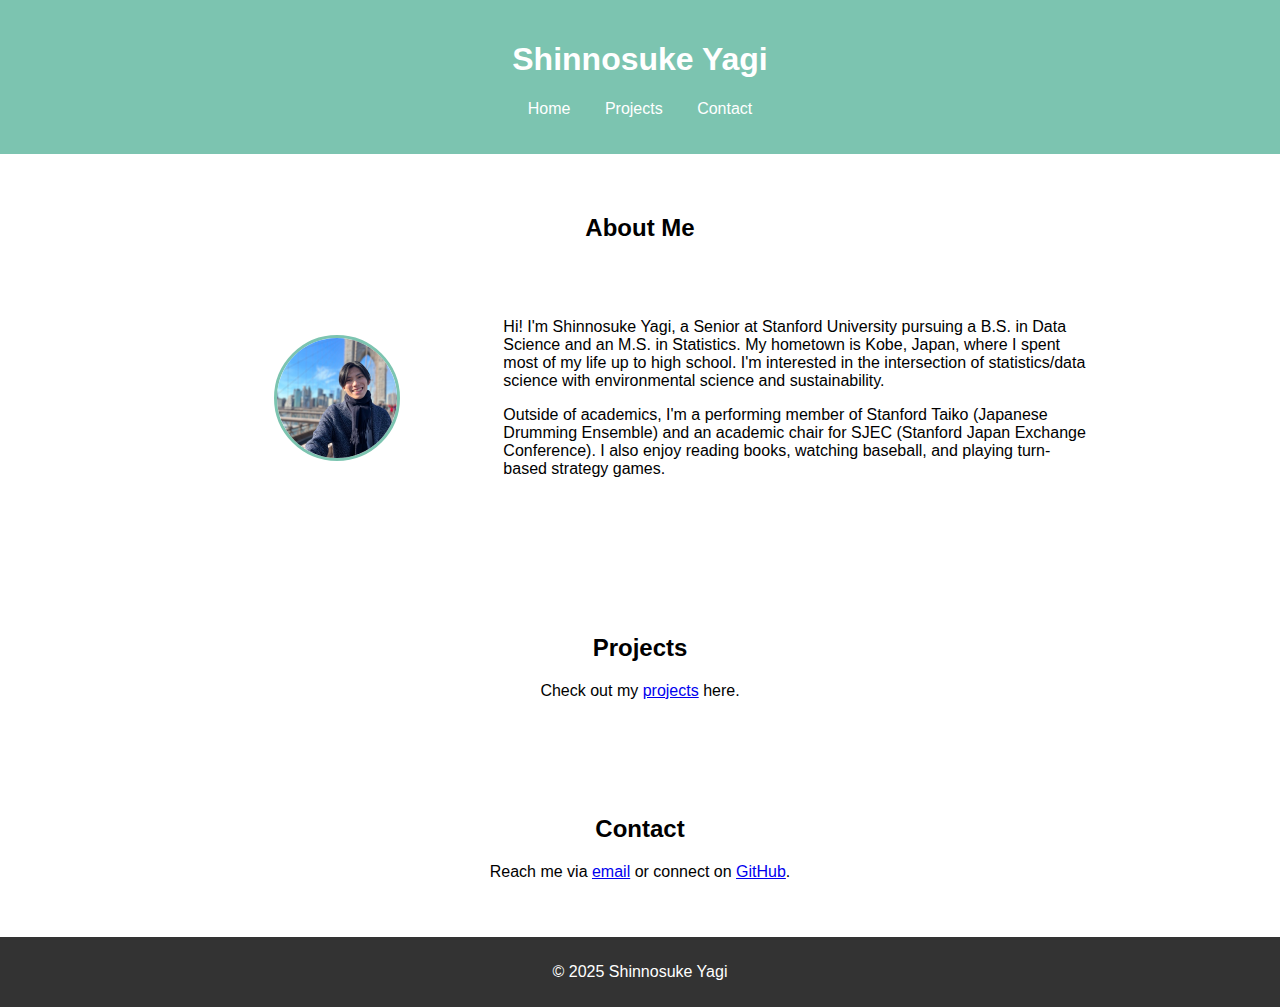
<file: pages/index.html>
<!DOCTYPE html>
<html lang="en">
<head>
    <meta charset="UTF-8">
    <meta name="viewport" content="width=device-width, initial-scale=1.0">
    <title>Shinnosuke Yagi | Portfolio</title>
    <link rel="stylesheet" href="../style.css">
</head>
<body>
    <header>
        <h1>Shinnosuke Yagi</h1>
        <nav>
            <ul>
                <li><a href="index.html">Home</a></li>
                <li><a href="projects.html">Projects</a></li>
                <li><a href="contact.html">Contact</a></li>
            </ul>
        </nav>
    </header>

    <section id="about">
        <h2>About Me</h2>
        <div class="about-container">
            <div class="image-container">
                <img src="../assets/profile.jpeg" alt="Shinnosuke Yagi" class="profile-pic">
            </div>
            <div class="about-text">
                <p>Hi! I'm Shinnosuke Yagi, a Senior at Stanford University pursuing a B.S. in Data Science and an M.S. in Statistics. My hometown is Kobe, Japan, where I spent most of my life up to high school. I'm interested in the intersection of statistics/data science with environmental science and sustainability.</p>
                <p>Outside of academics, I'm a performing member of Stanford Taiko (Japanese Drumming Ensemble) and an academic chair for SJEC (Stanford Japan Exchange Conference). I also enjoy reading books, watching baseball, and playing turn-based strategy games.</p>
            </div>
        </div>
    </section>
    
       

    <section id="projects">
        <h2>Projects</h2>
        <p>Check out my <a href="projects.html">projects</a> here.</p>
    </section>

    <section id="contact">
        <h2>Contact</h2>
        <p>Reach me via <a href="mailto:syagi2@stanford.edu">email</a> or connect on <a href="https://github.com/shinorimax">GitHub</a>.</p>
    </section>

    <footer>
        <p>&copy; 2025 Shinnosuke Yagi</p>
    </footer>
</body>
</html>
</file>
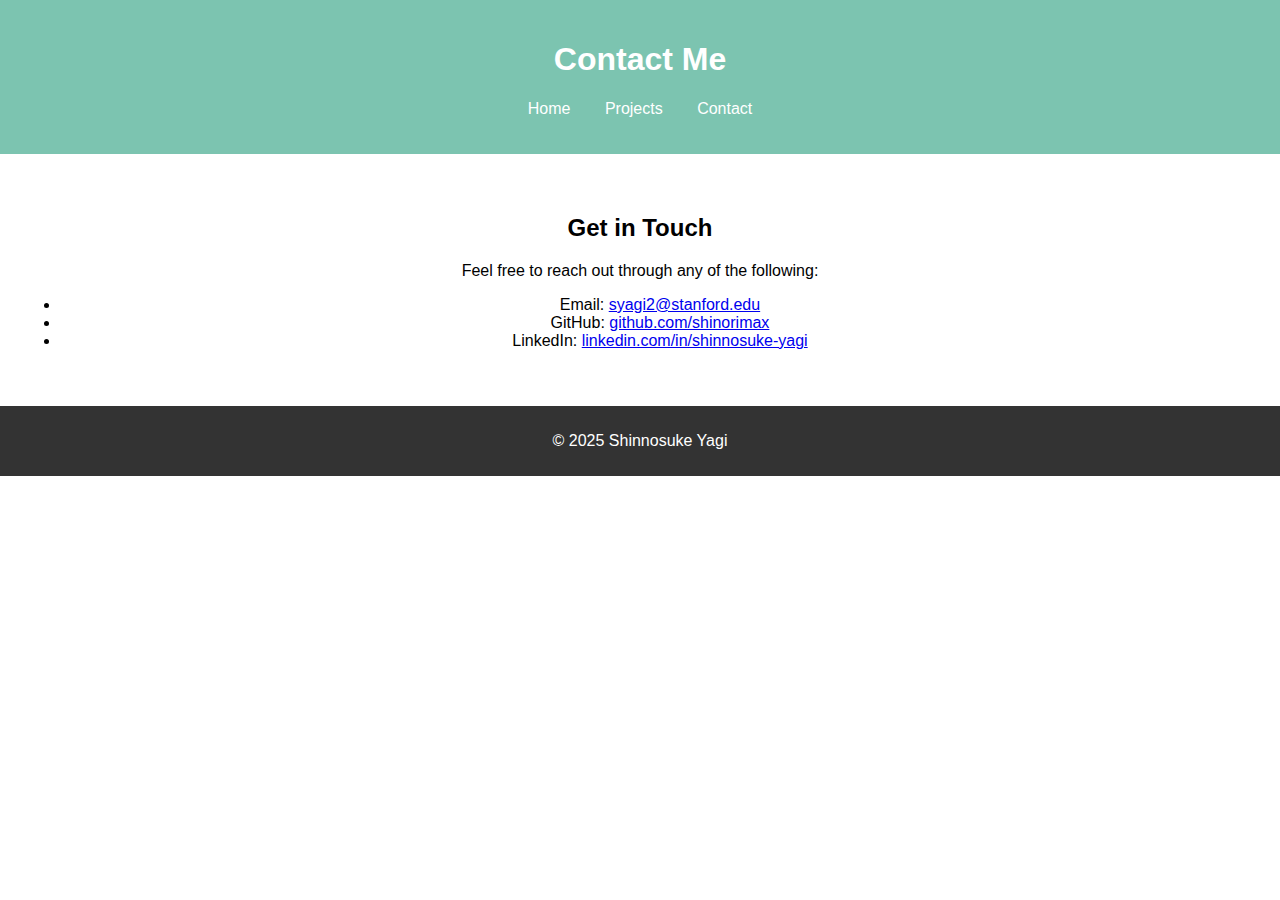
<file: contact.html>
<!DOCTYPE html>
<html lang="en">
<head>
    <meta charset="UTF-8">
    <meta name="viewport" content="width=device-width, initial-scale=1.0">
    <title>Contact | Shinnosuke Yagi</title>
    <link rel="stylesheet" href="style.css">
</head>
<body>
    <header>
        <h1>Contact Me</h1>
        <nav>
            <ul>
                <li><a href="index.html">Home</a></li>
                <li><a href="projects.html">Projects</a></li>
                <li><a href="contact.html">Contact</a></li>
            </ul>
        </nav>
    </header>

    <section>
        <h2>Get in Touch</h2>
        <p>Feel free to reach out through any of the following:</p>
        <ul>
            <li>Email: <a href="mailto:syagi2@stanford.edu">syagi2@stanford.edu</a></li>
            <li>GitHub: <a href="https://github.com/shinorimax">github.com/shinorimax</a></li>
            <li>LinkedIn: <a href="https://www.linkedin.com/in/shinnosuke-yagi-1a2914230/">linkedin.com/in/shinnosuke-yagi</a></li>
        </ul>
    </section>

    <footer>
        <p>&copy; 2025 Shinnosuke Yagi</p>
    </footer>
</body>
</html>
</file>
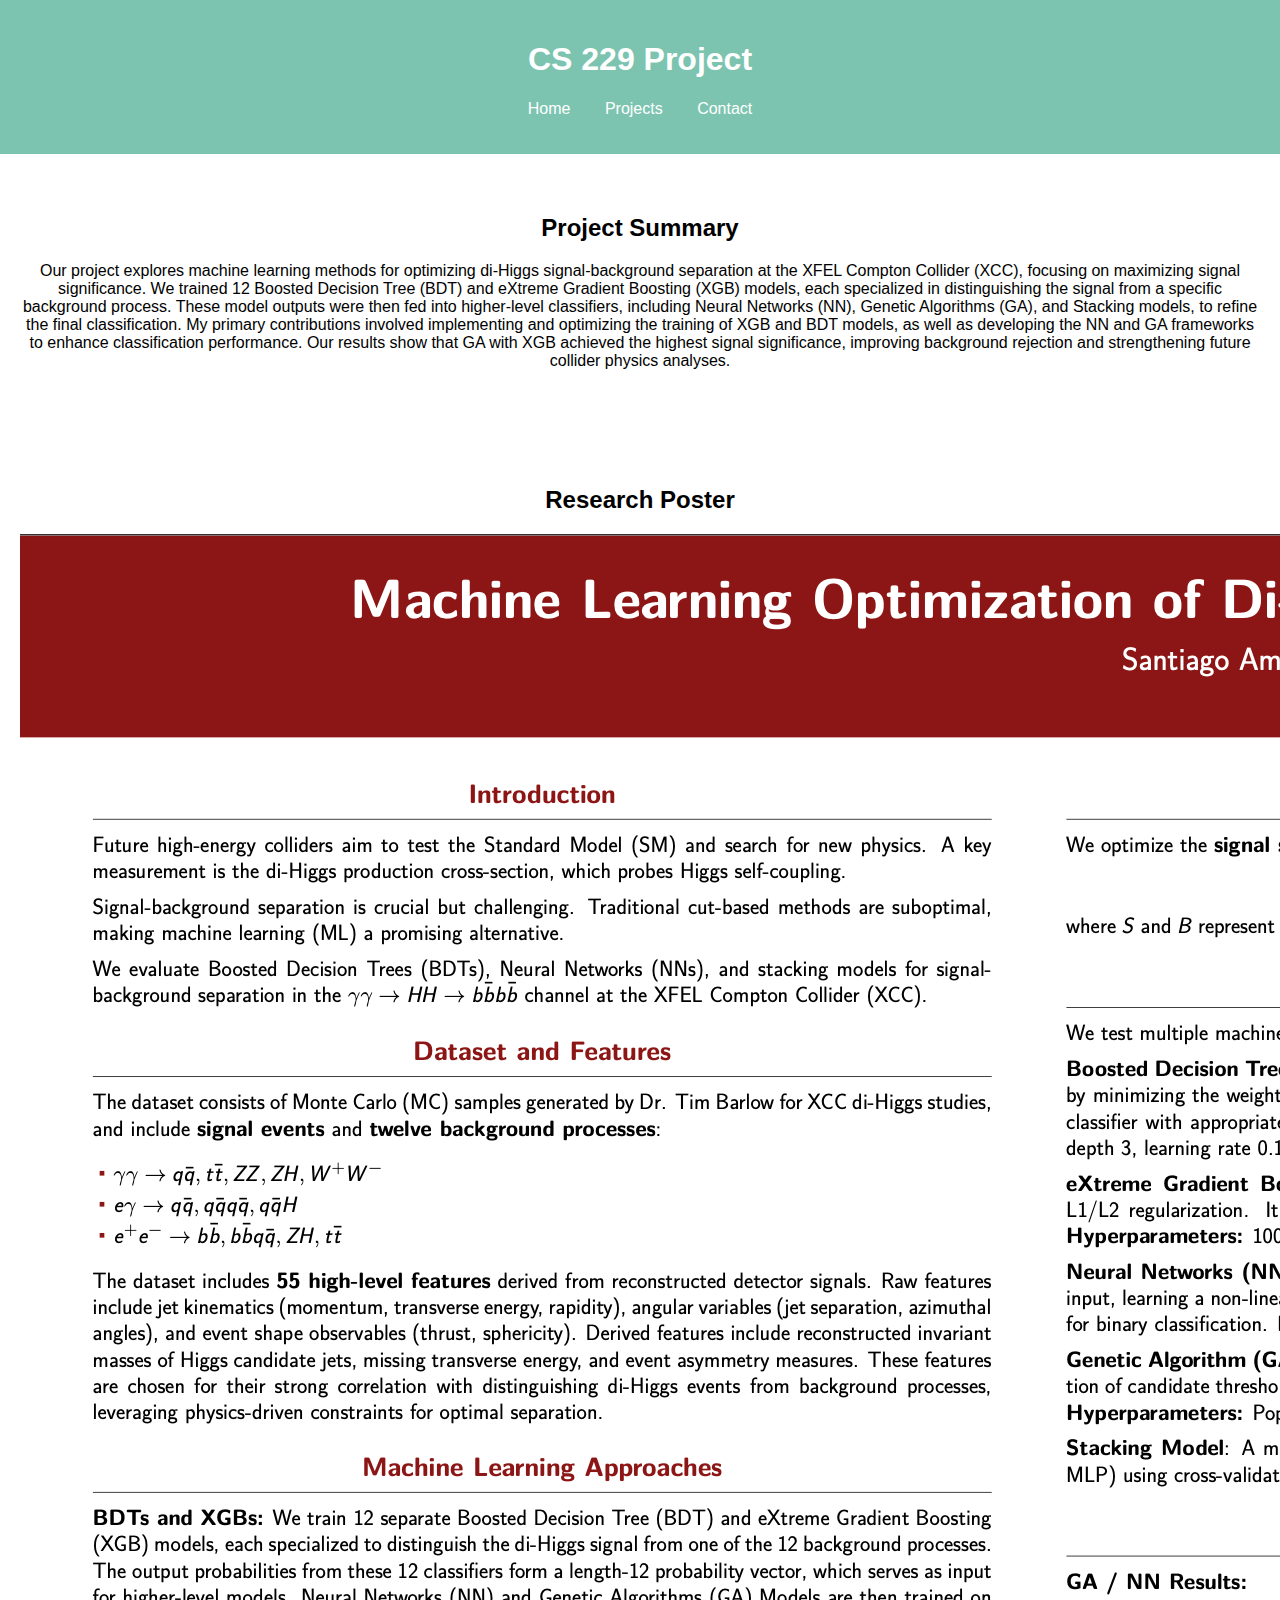
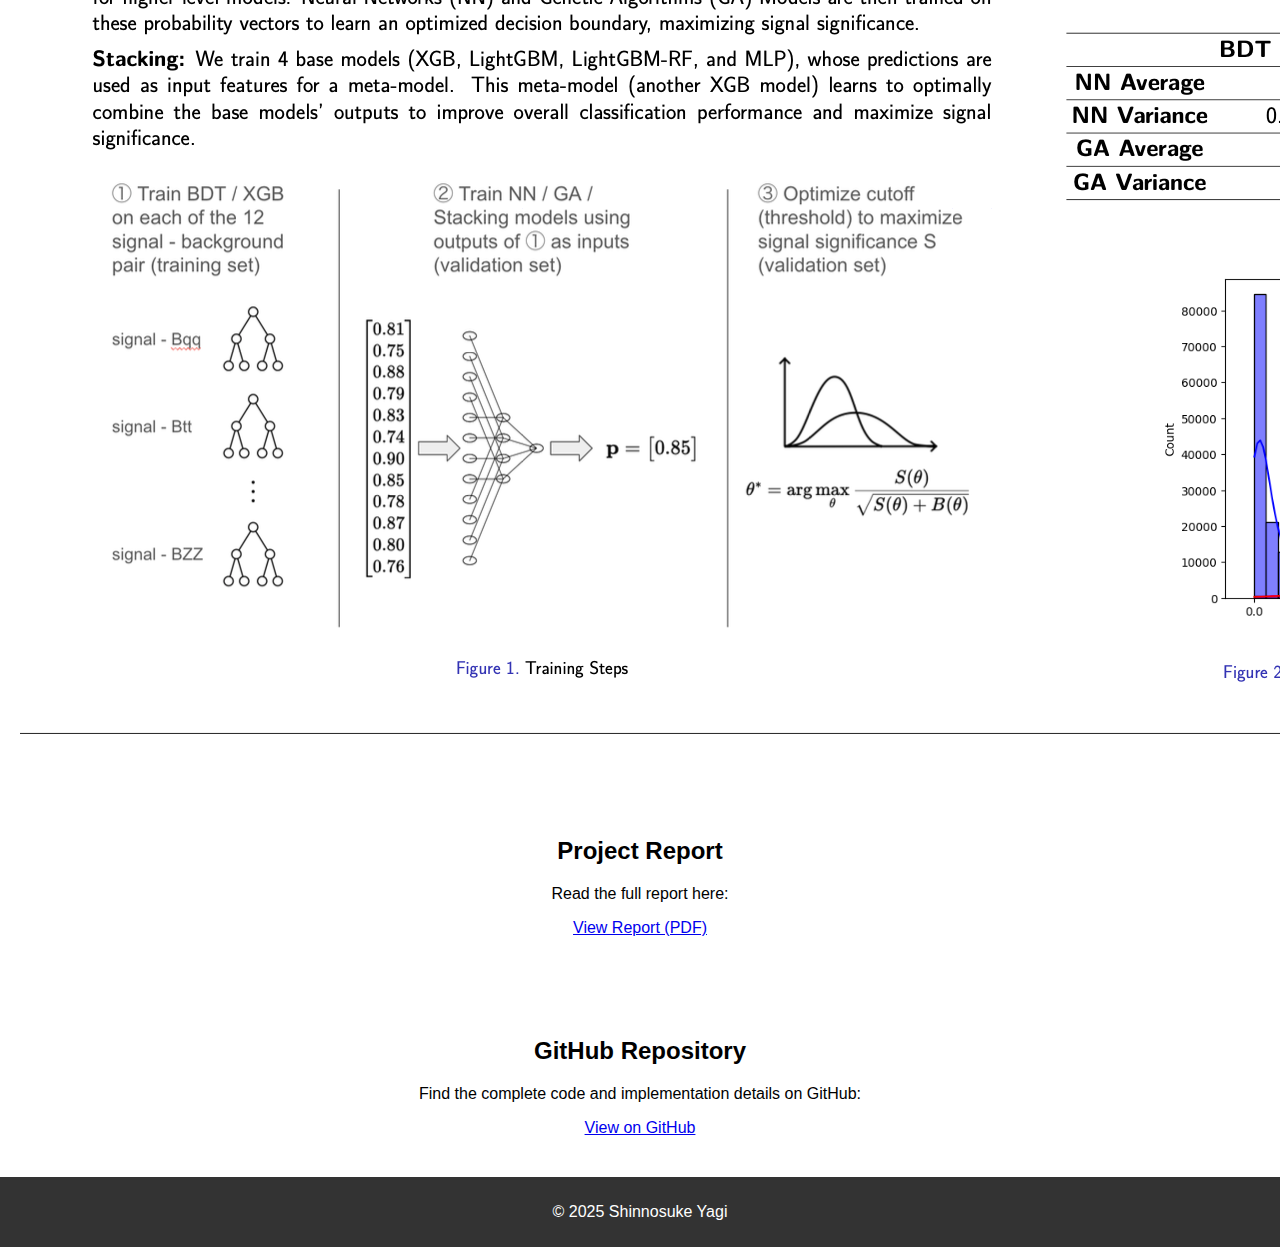
<file: cs229_project.html>
<!DOCTYPE html>
<html lang="en">
<head>
    <meta charset="UTF-8">
    <meta name="viewport" content="width=device-width, initial-scale=1.0">
    <title>CS 229 Project | Shinnosuke Yagi</title>
    <link rel="stylesheet" href="style.css">
</head>
<body>
    <header>
        <h1>CS 229 Project</h1>
        <nav>
            <ul>
                <li><a href="index.html">Home</a></li>
                <li><a href="projects.html">Projects</a></li>
                <li><a href="contact.html">Contact</a></li>
            </ul>
        </nav>
    </header>

    <section>
        <h2>Project Summary</h2>
        <p>
            Our project explores machine learning methods for optimizing di-Higgs signal-background separation at the XFEL Compton Collider (XCC), focusing on maximizing signal significance. 
            We trained 12 Boosted Decision Tree (BDT) and eXtreme Gradient Boosting (XGB) models, each specialized in distinguishing the signal from a specific background process. 
            These model outputs were then fed into higher-level classifiers, including Neural Networks (NN), Genetic Algorithms (GA), and Stacking models, to refine the final classification. 
            My primary contributions involved implementing and optimizing the training of XGB and BDT models, as well as developing the NN and GA frameworks to enhance classification performance. 
            Our results show that GA with XGB achieved the highest signal significance, improving background rejection and strengthening future collider physics analyses.
        </p>
    </section>

    <section>
        <h2>Research Poster</h2>
        <img src="assets/CS229_Poster.png" alt="CS 229 Research Poster" class="project-image">
    </section>

    <section>
        <h2>Project Report</h2>
        <p>Read the full report here:</p>
        <a href="assets/CS229_Final_Project.pdf" target="_blank" class="button">View Report (PDF)</a>
    </section>

    <section>
        <h2>GitHub Repository</h2>
        <p>Find the complete code and implementation details on GitHub:</p>
        <a href="https://github.com/shinorimax/CS229" target="_blank" class="button">View on GitHub</a>
    </section>

    <footer>
        <p>&copy; 2025 Shinnosuke Yagi</p>
    </footer>
</body>
</html>
</file>
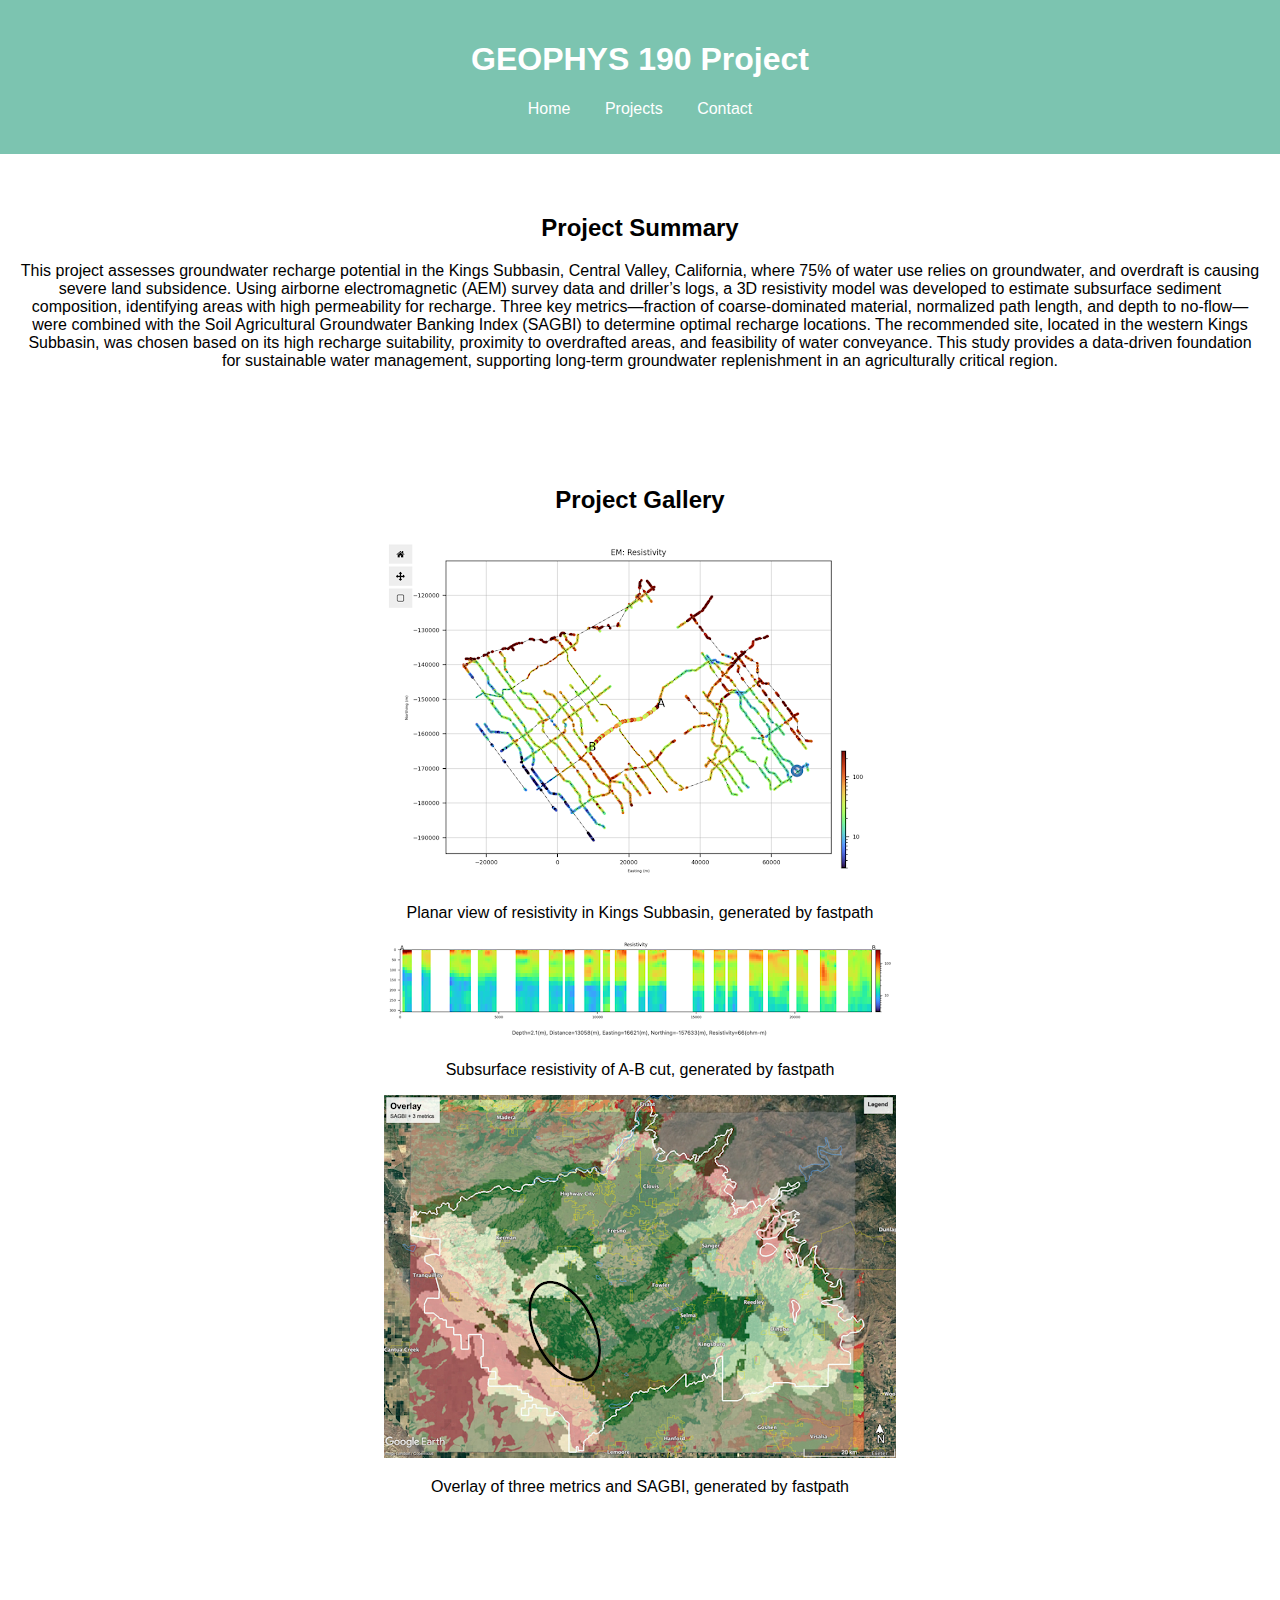
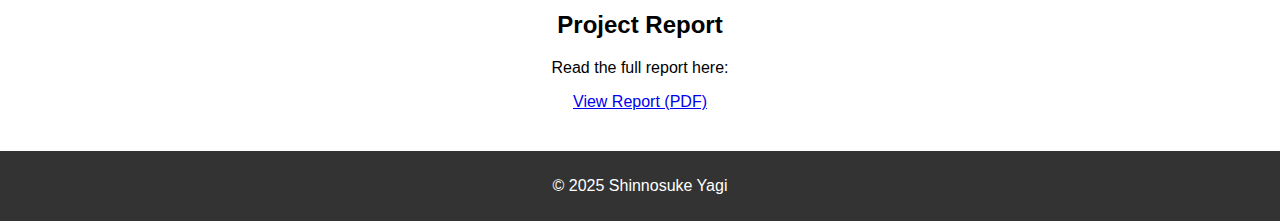
<file: geophys190_project.html>
<!DOCTYPE html>
<html lang="en">
<head>
    <meta charset="UTF-8">
    <meta name="viewport" content="width=device-width, initial-scale=1.0">
    <title>GEOPHYS 190 Project | Shinnosuke Yagi</title>
    <link rel="stylesheet" href="style.css">
</head>
<body>
    <header>
        <h1>GEOPHYS 190 Project</h1>
        <nav>
            <ul>
                <li><a href="index.html">Home</a></li>
                <li><a href="projects.html">Projects</a></li>
                <li><a href="contact.html">Contact</a></li>
            </ul>
        </nav>
    </header>

    <div class="project-container">
        <section>
            <h2>Project Summary</h2>
            <p>
                This project assesses groundwater recharge potential in the Kings Subbasin, Central Valley, California, where 75% of water use relies on groundwater, and overdraft is causing severe land subsidence. 
                Using airborne electromagnetic (AEM) survey data and driller’s logs, a 3D resistivity model was developed to estimate subsurface sediment composition, identifying areas with high permeability for recharge. 
                Three key metrics—fraction of coarse-dominated material, normalized path length, and depth to no-flow—were combined with the Soil Agricultural Groundwater Banking Index (SAGBI) to determine optimal recharge locations. 
                The recommended site, located in the western Kings Subbasin, was chosen based on its high recharge suitability, proximity to overdrafted areas, and feasibility of water conveyance. 
                This study provides a data-driven foundation for sustainable water management, supporting long-term groundwater replenishment in an agriculturally critical region.
            </p>
        </section>

        <section>
            <h2>Project Gallery</h2>
            <div class="gallery-container">
                <div class="gallery-item">
                    <img src="assets/GEOPHYS190_1.png" alt="Data Visualization 1">
                    <p>Planar view of resistivity in Kings Subbasin, generated by fastpath</p>
                </div>
                <div class="gallery-item">
                    <img src="assets/GEOPHYS190_2.png" alt="Data Visualization 2">
                    <p>Subsurface resistivity of A-B cut, generated by fastpath</p>
                </div>
                <div class="gallery-item">
                    <img src="assets/GEOPHYS190_3.png" alt="Data Visualization 3">
                    <p>Overlay of three metrics and SAGBI, generated by fastpath</p>
                </div>
            </div>
        </section>

        <section>
            <h2>Project Report</h2>
            <p>Read the full report here:</p>
            <a href="assets/Assessment of Recharge Potential in the Kings Subbasin, Central Valley California (final).pdf" target="_blank" class="button">View Report (PDF)</a>
        </section>
    </div>

    <footer>
        <p>&copy; 2025 Shinnosuke Yagi</p>
    </footer>
</body>
</html>
</file>
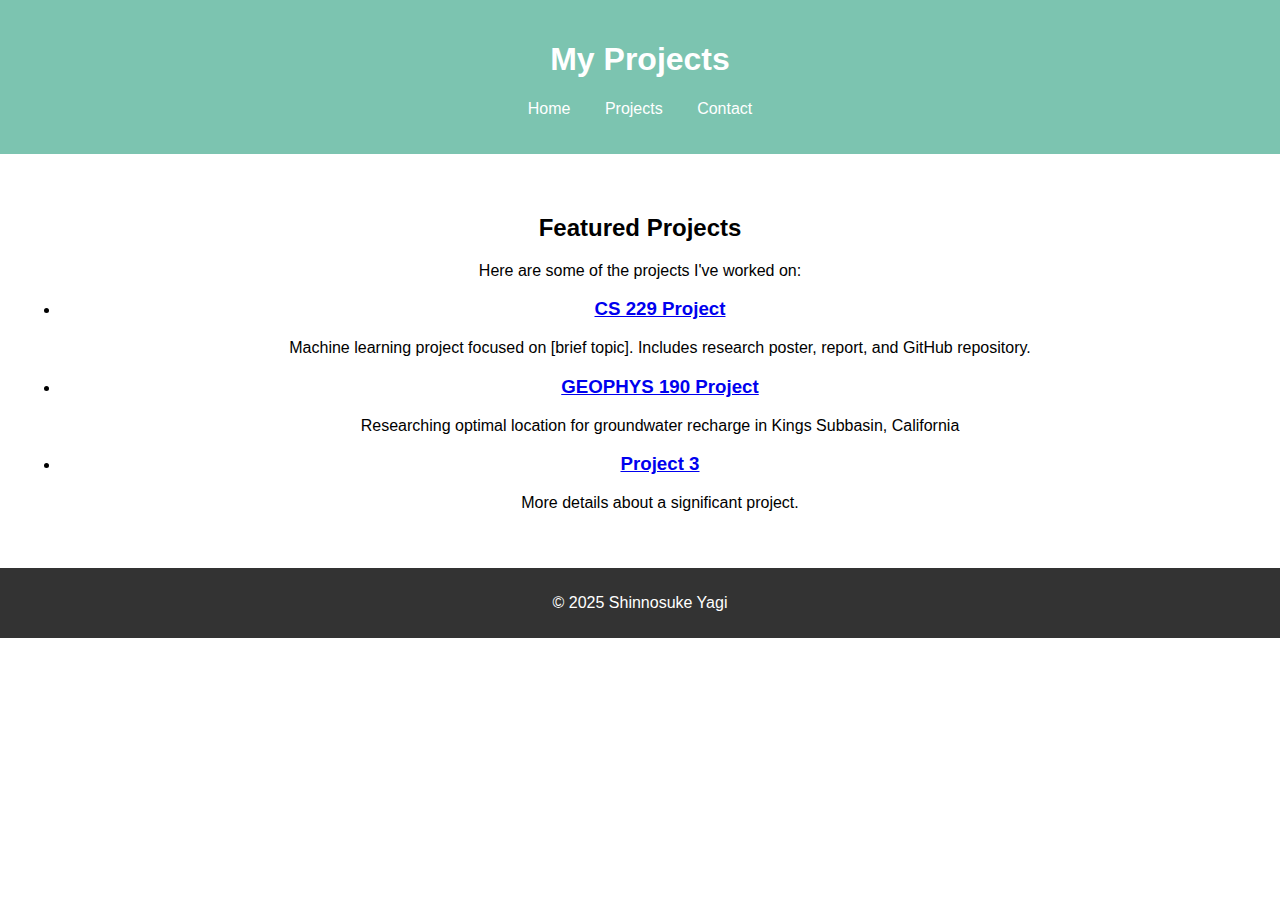
<file: projects.html>
<!DOCTYPE html>
<html lang="en">
<head>
    <meta charset="UTF-8">
    <meta name="viewport" content="width=device-width, initial-scale=1.0">
    <title>Projects | Shinnosuke Yagi</title>
    <link rel="stylesheet" href="style.css">
</head>
<body>
    <header>
        <h1>My Projects</h1>
        <nav>
            <ul>
                <li><a href="index.html">Home</a></li>
                <li><a href="projects.html">Projects</a></li>
                <li><a href="contact.html">Contact</a></li>
            </ul>
        </nav>
    </header>

    <section>
        <h2>Featured Projects</h2>
        <p>Here are some of the projects I've worked on:</p>
        <ul>
            <li>
                <h3><a href="cs229_project.html">CS 229 Project</a></h3>
                <p>Machine learning project focused on [brief topic]. Includes research poster, report, and GitHub repository.</p>
            </li>            
            <li>
                <h3><a href="geophys190_project.html">GEOPHYS 190 Project</a></h3>
                <p>Researching optimal location for groundwater recharge in Kings Subbasin, California</p>
            </li>
            <li>
                <h3><a href="https://github.com/YOUR_GITHUB/PROJECT_3">Project 3</a></h3>
                <p>More details about a significant project.</p>
            </li>
        </ul>
    </section>

    <footer>
        <p>&copy; 2025 Shinnosuke Yagi</p>
    </footer>
</body>
</html>
</file>
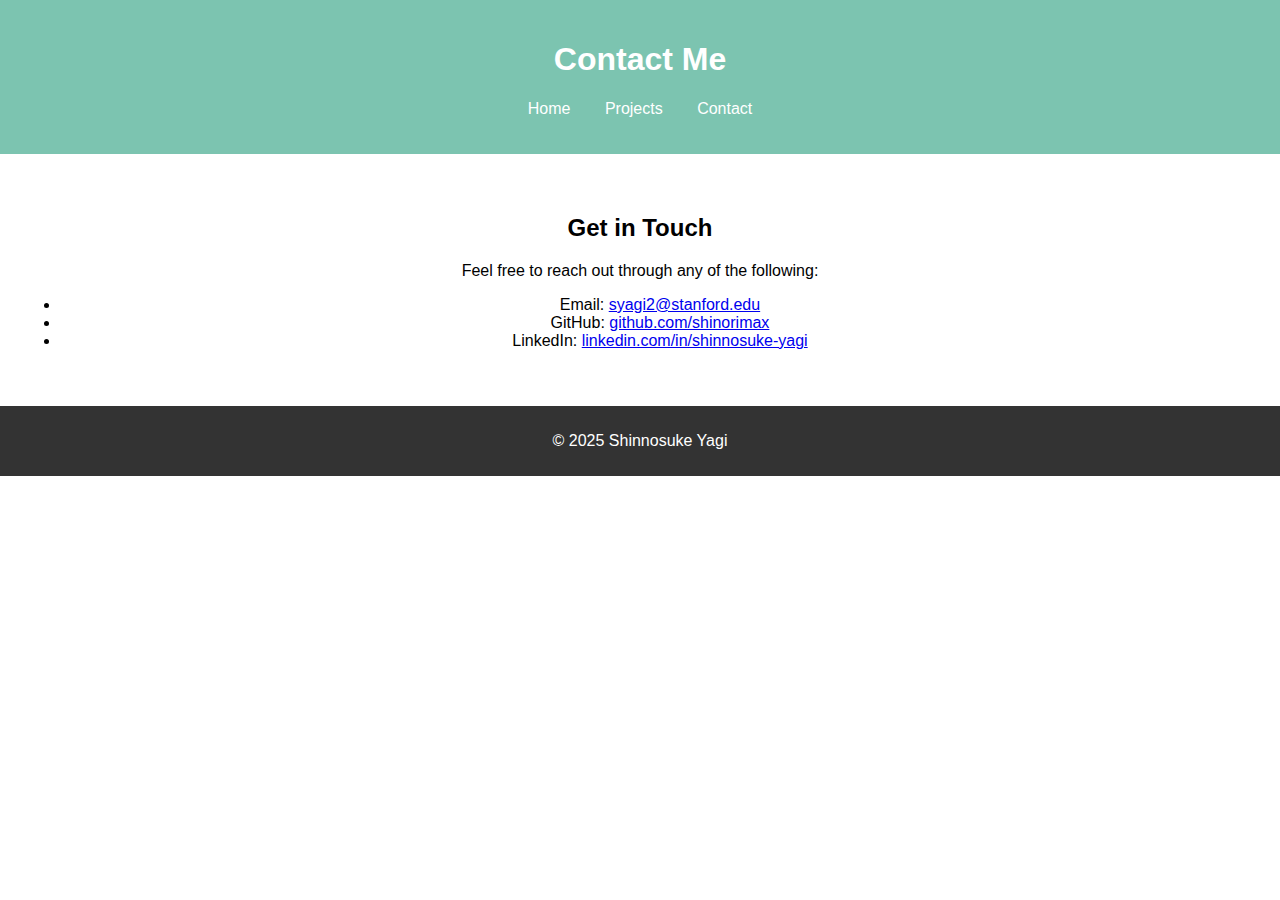
<file: pages/contact.html>
<!DOCTYPE html>
<html lang="en">
<head>
    <meta charset="UTF-8">
    <meta name="viewport" content="width=device-width, initial-scale=1.0">
    <title>Contact | Shinnosuke Yagi</title>
    <link rel="stylesheet" href="../style.css">
</head>
<body>
    <header>
        <h1>Contact Me</h1>
        <nav>
            <ul>
                <li><a href="../index.html">Home</a></li>
                <li><a href="projects.html">Projects</a></li>
                <li><a href="contact.html">Contact</a></li>
            </ul>
        </nav>
    </header>

    <section>
        <h2>Get in Touch</h2>
        <p>Feel free to reach out through any of the following:</p>
        <ul>
            <li>Email: <a href="mailto:syagi2@stanford.edu">syagi2@stanford.edu</a></li>
            <li>GitHub: <a href="https://github.com/shinorimax">github.com/shinorimax</a></li>
            <li>LinkedIn: <a href="https://www.linkedin.com/in/shinnosuke-yagi-1a2914230/">linkedin.com/in/shinnosuke-yagi</a></li>
        </ul>
    </section>

    <footer>
        <p>&copy; 2025 Shinnosuke Yagi</p>
    </footer>
</body>
</html>
</file>
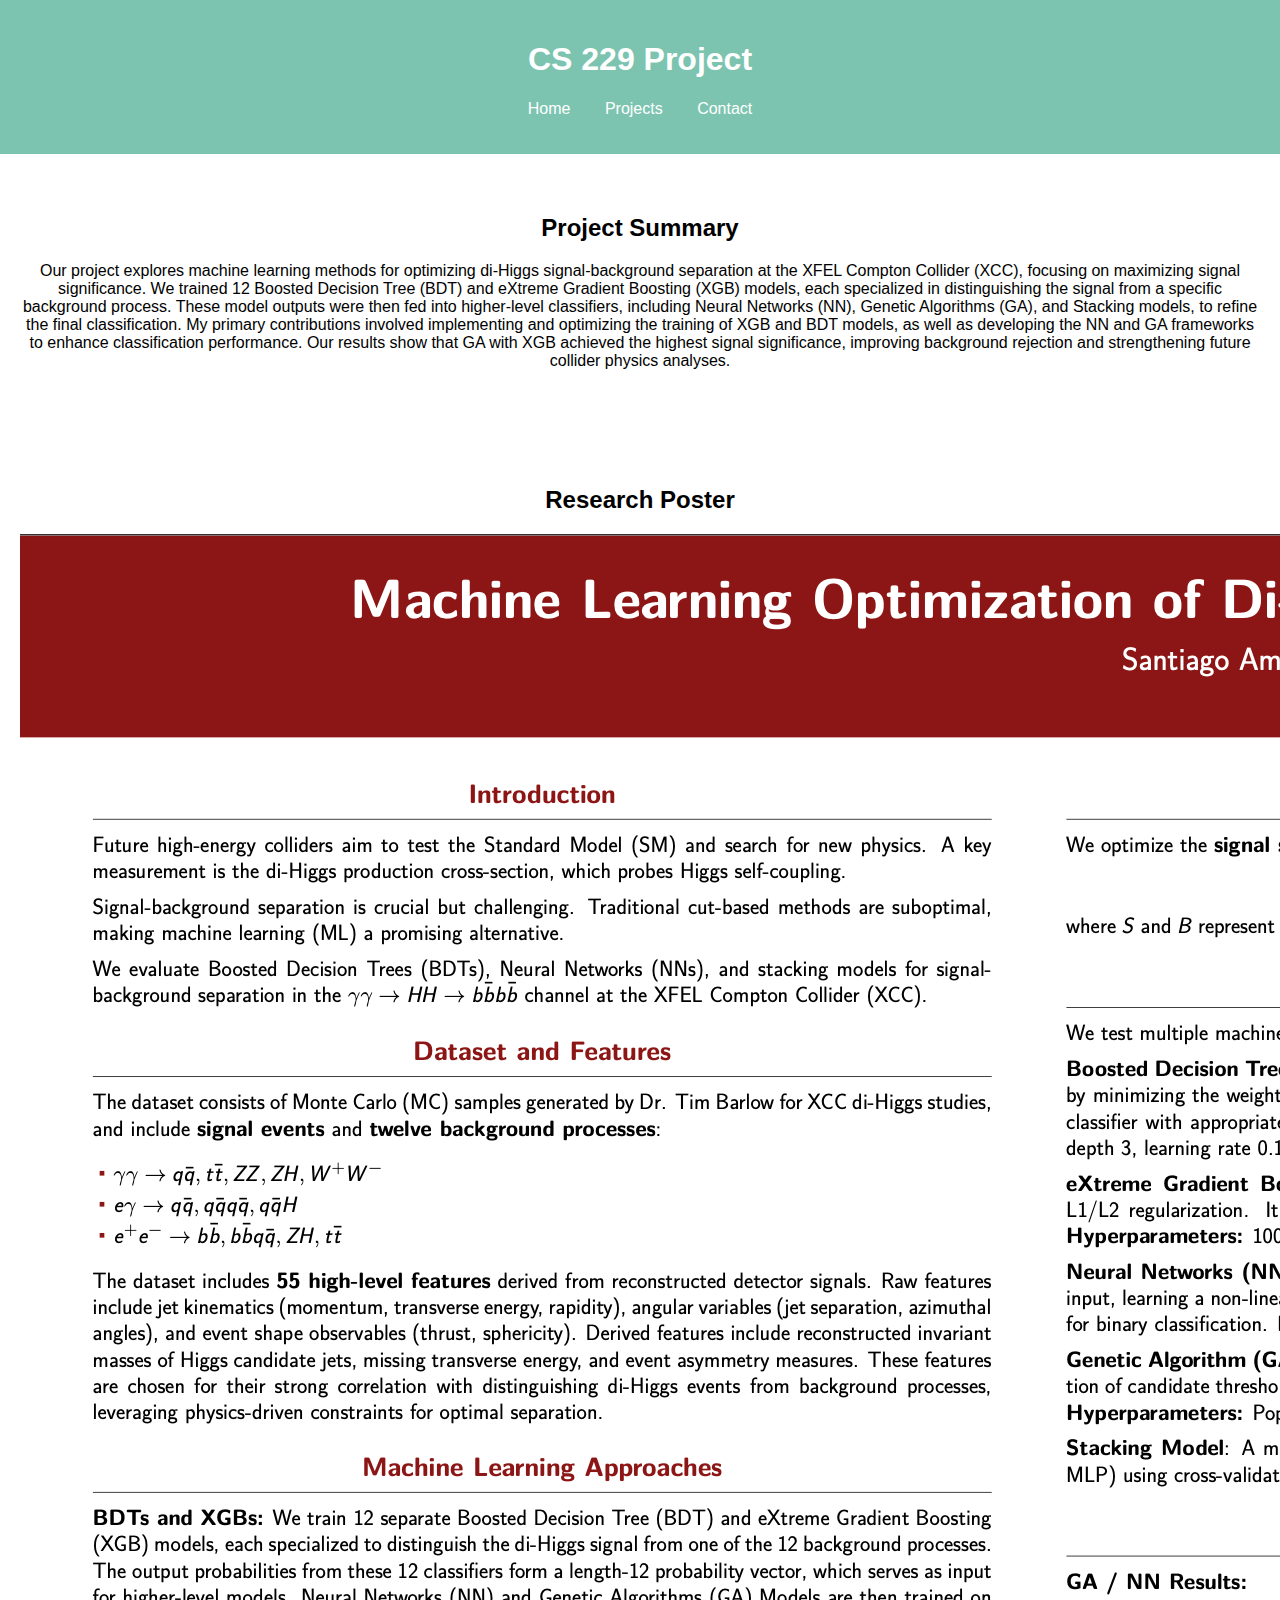
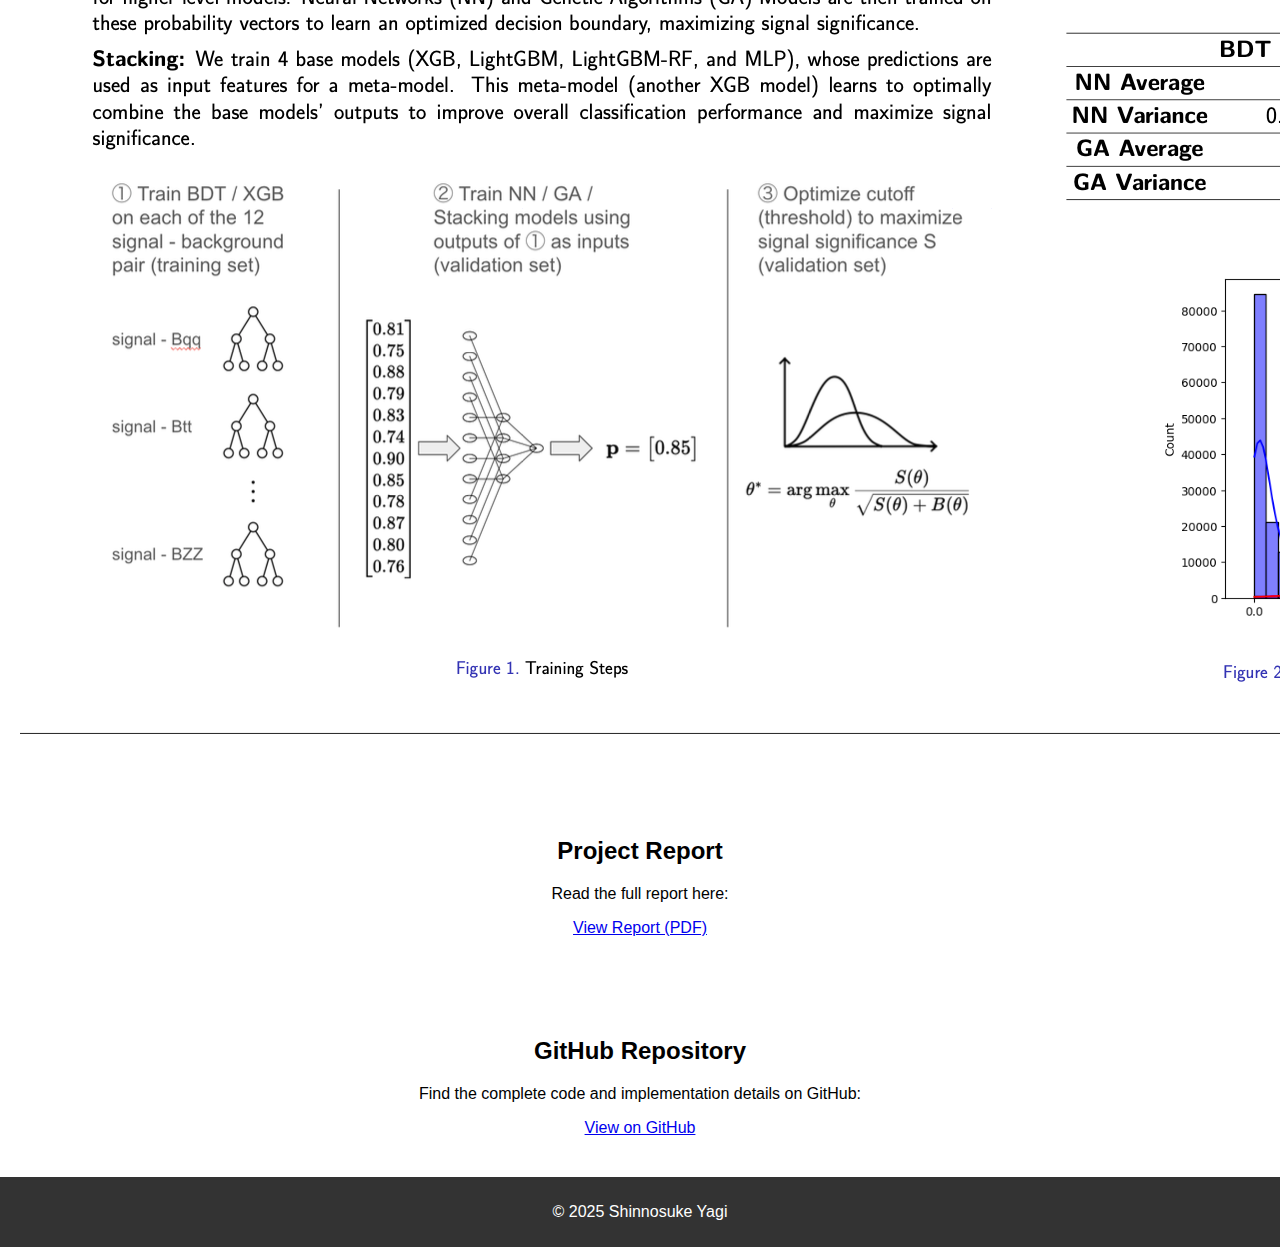
<file: pages/cs229_project.html>
<!DOCTYPE html>
<html lang="en">
<head>
    <meta charset="UTF-8">
    <meta name="viewport" content="width=device-width, initial-scale=1.0">
    <title>CS 229 Project | Shinnosuke Yagi</title>
    <link rel="stylesheet" href="../style.css">
</head>
<body>
    <header>
        <h1>CS 229 Project</h1>
        <nav>
            <ul>
                <li><a href="../index.html">Home</a></li>
                <li><a href="projects.html">Projects</a></li>
                <li><a href="contact.html">Contact</a></li>
            </ul>
        </nav>
    </header>

    <div class="project-container">
        <section>
            <h2>Project Summary</h2>
            <p>
                Our project explores machine learning methods for optimizing di-Higgs signal-background separation at the XFEL Compton Collider (XCC), focusing on maximizing signal significance. 
                We trained 12 Boosted Decision Tree (BDT) and eXtreme Gradient Boosting (XGB) models, each specialized in distinguishing the signal from a specific background process. 
                These model outputs were then fed into higher-level classifiers, including Neural Networks (NN), Genetic Algorithms (GA), and Stacking models, to refine the final classification. 
                My primary contributions involved implementing and optimizing the training of XGB and BDT models, as well as developing the NN and GA frameworks to enhance classification performance. 
                Our results show that GA with XGB achieved the highest signal significance, improving background rejection and strengthening future collider physics analyses.
            </p>
        </section>

        <section>
            <h2>Research Poster</h2>
            <img src="../assets/CS229_Poster.png" alt="CS 229 Research Poster" class="project-image">
        </section>

        <section>
            <h2>Project Report</h2>
            <p>Read the full report here:</p>
            <a href="../assets/CS229_Final_Project.pdf" target="_blank" class="button">View Report (PDF)</a>
        </section>

        <section>
            <h2>GitHub Repository</h2>
            <p>Find the complete code and implementation details on GitHub:</p>
            <a href="https://github.com/shinorimax/CS229" target="_blank" class="button">View on GitHub</a>
        </section>
    </div>

    <footer>
        <p>&copy; 2025 Shinnosuke Yagi</p>
    </footer>
</body>
</html>
</file>
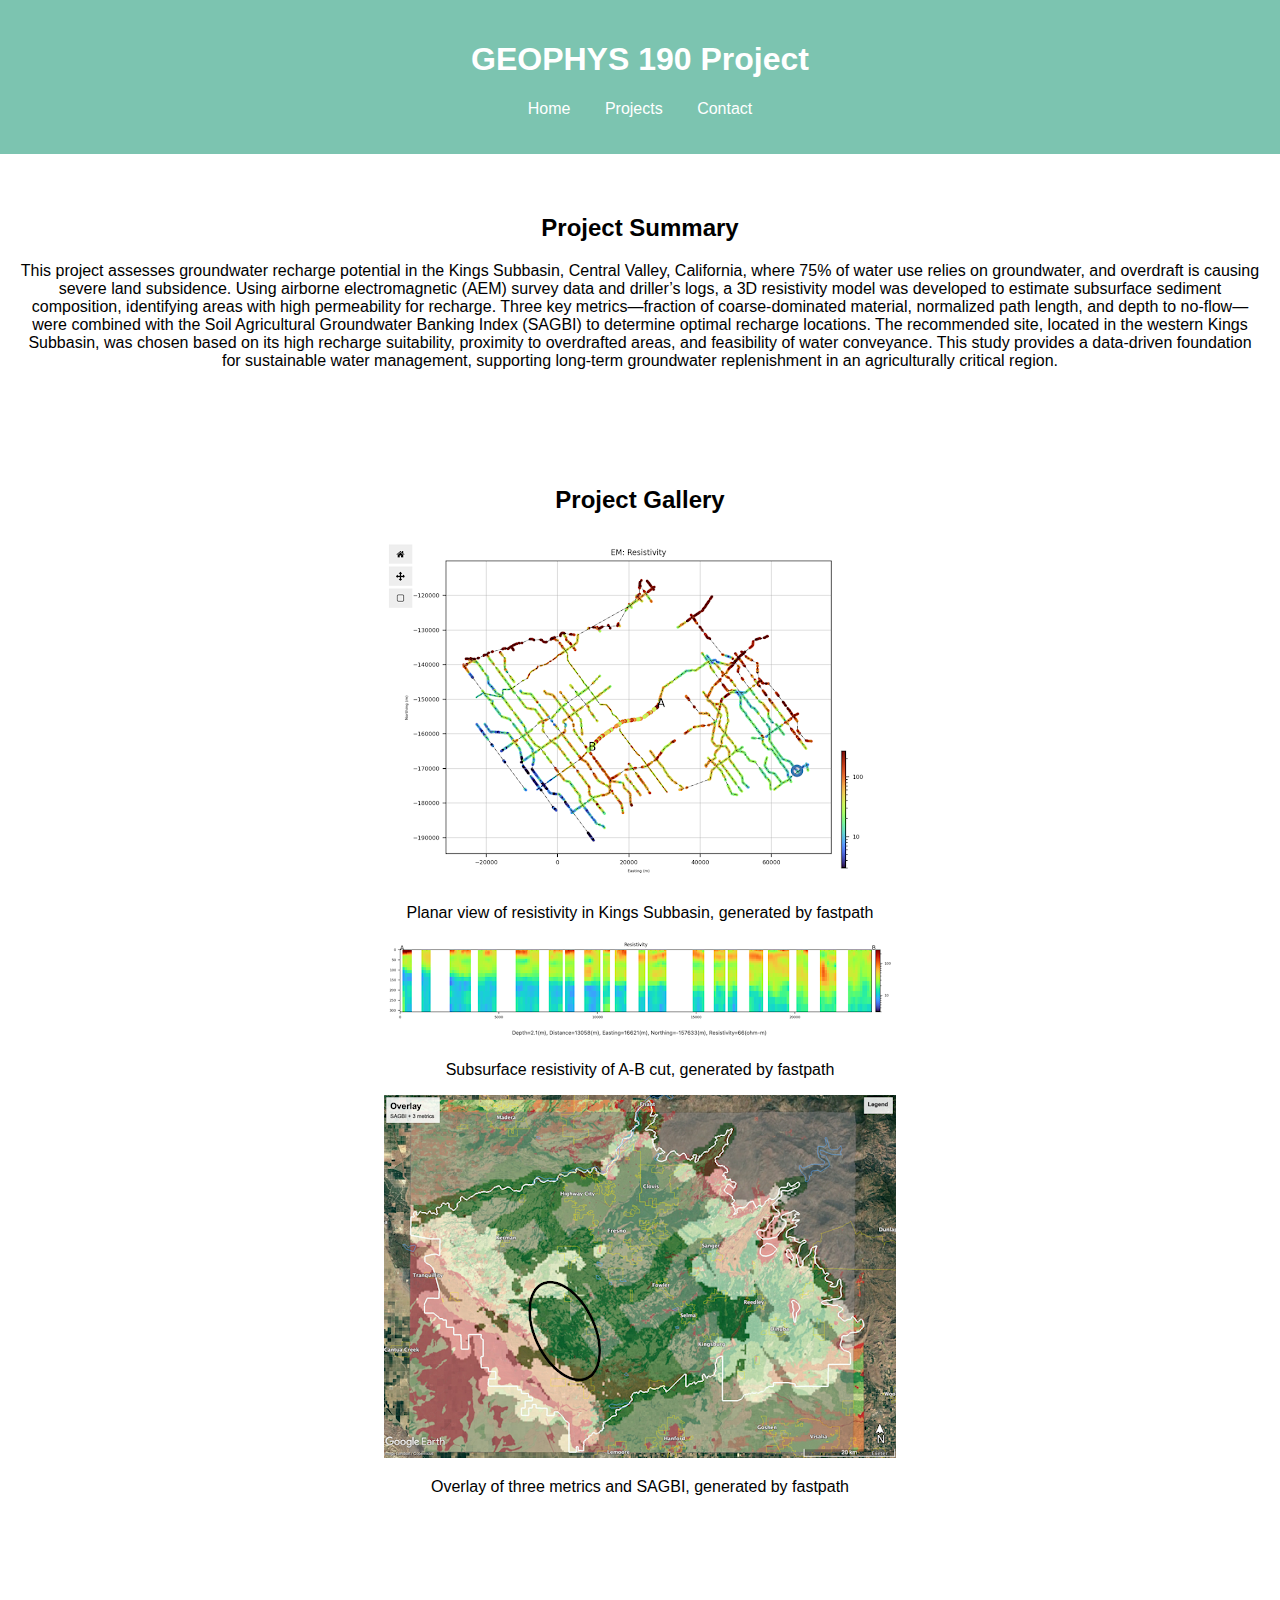
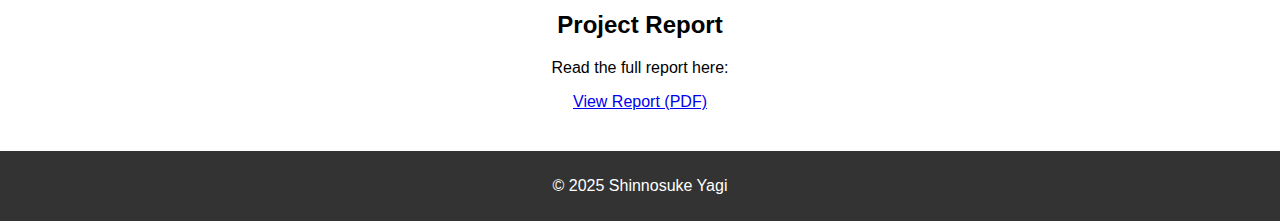
<file: pages/geophys190_project.html>
<!DOCTYPE html>
<html lang="en">
<head>
    <meta charset="UTF-8">
    <meta name="viewport" content="width=device-width, initial-scale=1.0">
    <title>GEOPHYS 190 Project | Shinnosuke Yagi</title>
    <link rel="stylesheet" href="../style.css">
</head>
<body>
    <header>
        <h1>GEOPHYS 190 Project</h1>
        <nav>
            <ul>
                <li><a href="../index.html">Home</a></li>
                <li><a href="projects.html">Projects</a></li>
                <li><a href="contact.html">Contact</a></li>
            </ul>
        </nav>
    </header>

    <div class="project-container">
        <section>
            <h2>Project Summary</h2>
            <p>
                This project assesses groundwater recharge potential in the Kings Subbasin, Central Valley, California, where 75% of water use relies on groundwater, and overdraft is causing severe land subsidence. 
                Using airborne electromagnetic (AEM) survey data and driller’s logs, a 3D resistivity model was developed to estimate subsurface sediment composition, identifying areas with high permeability for recharge. 
                Three key metrics—fraction of coarse-dominated material, normalized path length, and depth to no-flow—were combined with the Soil Agricultural Groundwater Banking Index (SAGBI) to determine optimal recharge locations. 
                The recommended site, located in the western Kings Subbasin, was chosen based on its high recharge suitability, proximity to overdrafted areas, and feasibility of water conveyance. 
                This study provides a data-driven foundation for sustainable water management, supporting long-term groundwater replenishment in an agriculturally critical region.
            </p>
        </section>

        <section>
            <h2>Project Gallery</h2>
            <div class="gallery-container">
                <div class="gallery-item">
                    <img src="../assets/GEOPHYS190_1.png" alt="Data Visualization 1">
                    <p>Planar view of resistivity in Kings Subbasin, generated by fastpath</p>
                </div>
                <div class="gallery-item">
                    <img src="../assets/GEOPHYS190_2.png" alt="Data Visualization 2">
                    <p>Subsurface resistivity of A-B cut, generated by fastpath</p>
                </div>
                <div class="gallery-item">
                    <img src="../assets/GEOPHYS190_3.png" alt="Data Visualization 3">
                    <p>Overlay of three metrics and SAGBI, generated by fastpath</p>
                </div>
            </div>
        </section>

        <section>
            <h2>Project Report</h2>
            <p>Read the full report here:</p>
            <a href="../assets/Assessment of Recharge Potential in the Kings Subbasin, Central Valley California (final).pdf" target="_blank" class="button">View Report (PDF)</a>
        </section>
    </div>

    <footer>
        <p>&copy; 2025 Shinnosuke Yagi</p>
    </footer>
</body>
</html>
</file>
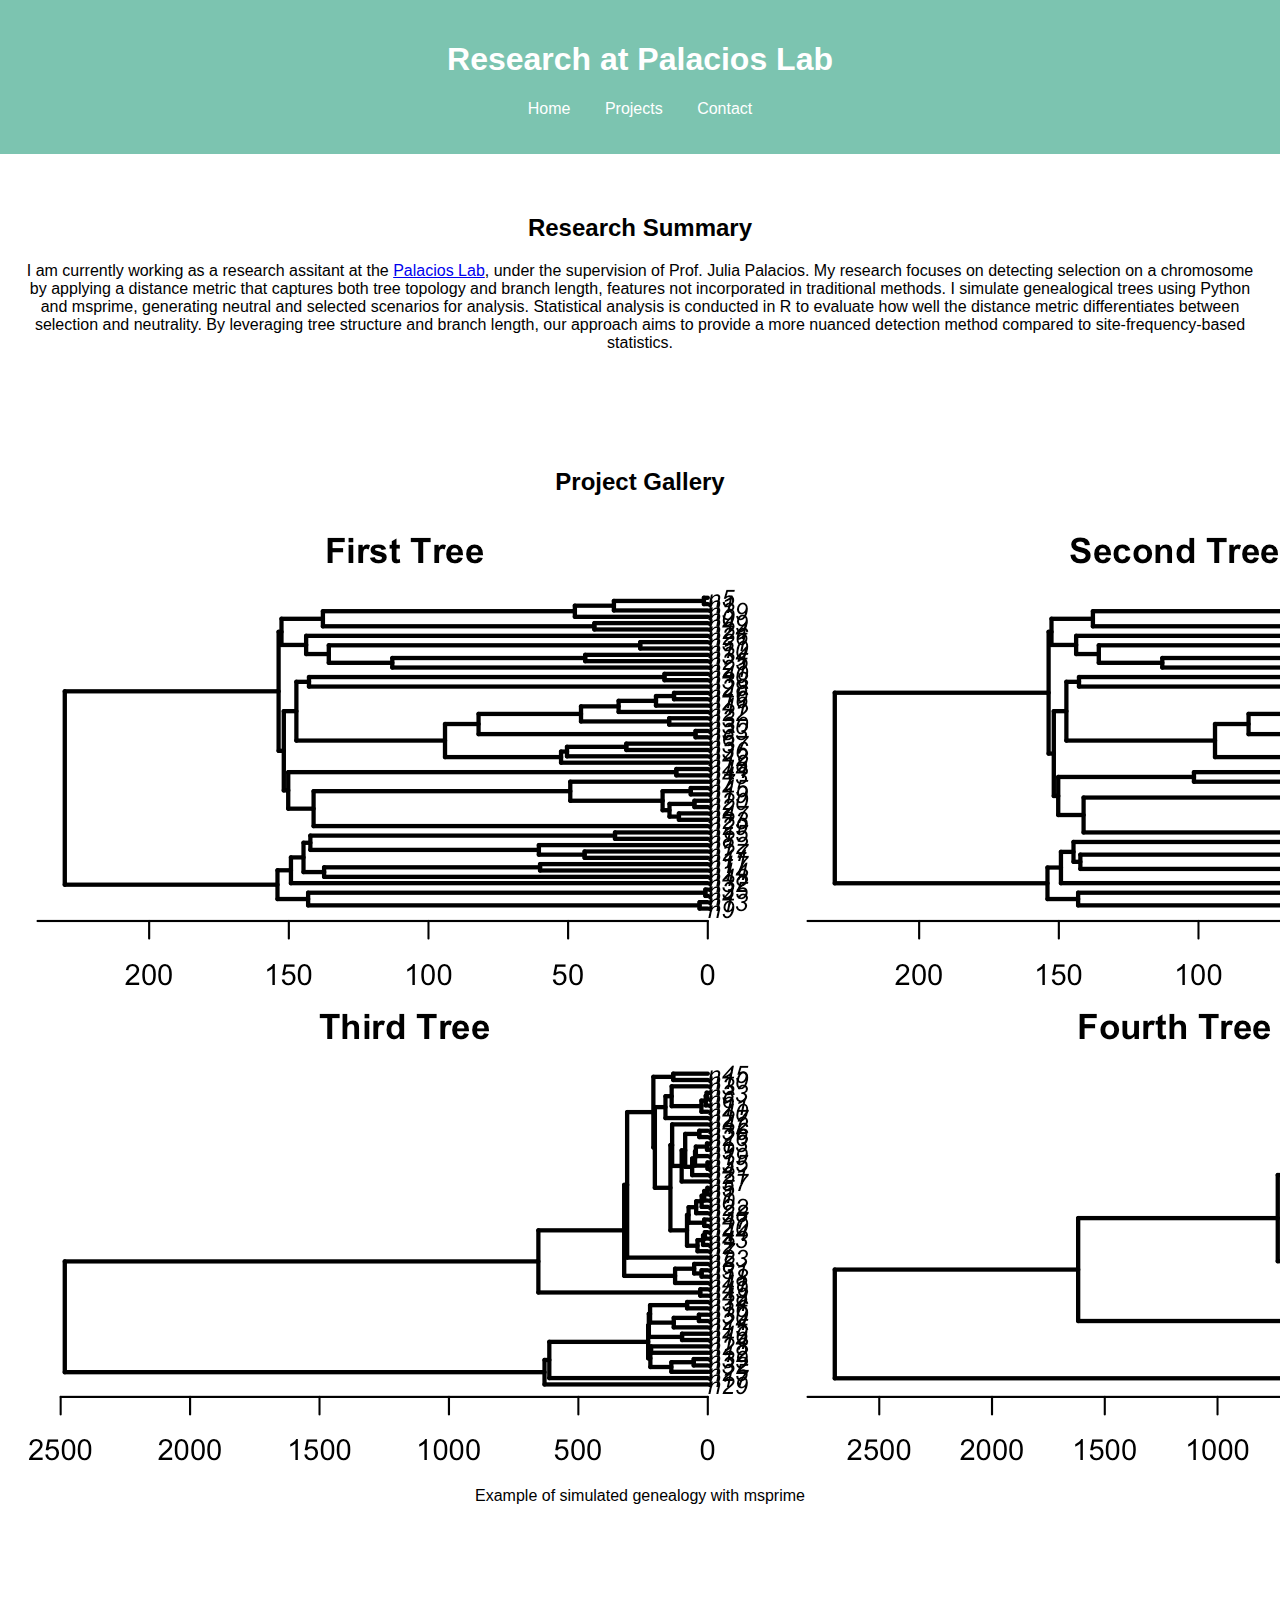
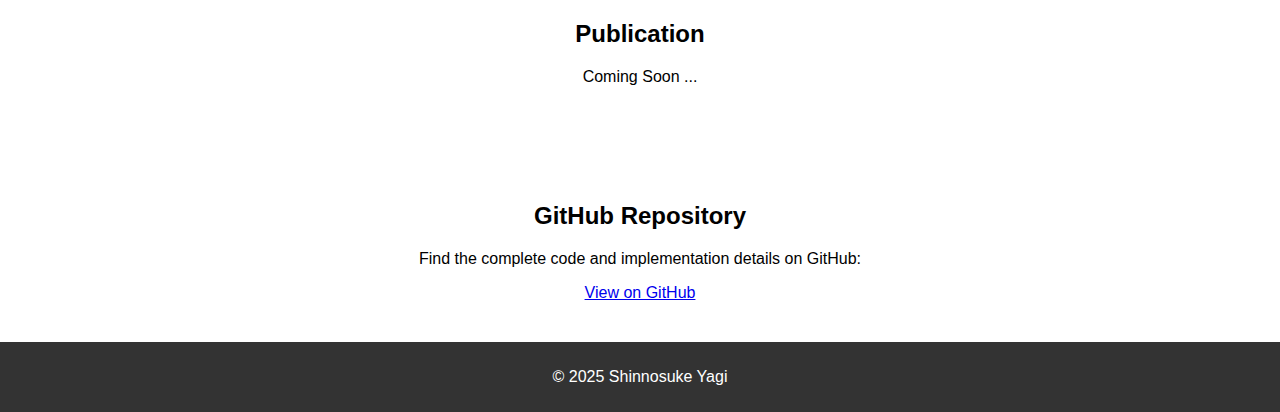
<file: pages/phylogenetic.html>
<!DOCTYPE html>
<html lang="en">
<head>
    <meta charset="UTF-8">
    <meta name="viewport" content="width=device-width, initial-scale=1.0">
    <title>Research at Palacios Lab | Shinnosuke Yagi</title>
    <link rel="stylesheet" href="../style.css">
</head>
<body>
    <header>
        <h1>Research at Palacios Lab</h1>
        <nav>
            <ul>
                <li><a href="../index.html">Home</a></li>
                <li><a href="projects.html">Projects</a></li>
                <li><a href="contact.html">Contact</a></li>
            </ul>
        </nav>
    </header>

    <div class="project-container">
        <section>
            <h2>Research Summary</h2>
            <p>
                I am currently working as a research assitant at the <a href="https://juliapalacios.github.io/">Palacios Lab</a>, under the supervision of Prof. Julia Palacios.
                My research focuses on detecting selection on a chromosome by applying a distance metric that captures both tree topology and branch length, features not incorporated in traditional methods. 
                I simulate genealogical trees using Python and msprime, generating neutral and selected scenarios for analysis. 
                Statistical analysis is conducted in R to evaluate how well the distance metric differentiates between selection and neutrality. 
                By leveraging tree structure and branch length, our approach aims to provide a more nuanced detection method compared to site-frequency-based statistics. 
            </p>
        </section>

        <section>
            <h2>Project Gallery</h2>
            <div class="gallery-container">
                <div class="gallery-item">
                    <img src="../assets/0000ee.png" alt="Data Visualization 1">
                    <p>Example of simulated genealogy with msprime</p>
                </div>
                <!-- <div class="gallery-item">
                    <img src="../assets/GEOPHYS190_2.png" alt="Data Visualization 2">
                    <p>Subsurface resistivity of A-B cut, generated by fastpath</p>
                </div>
                <div class="gallery-item">
                    <img src="../assets/GEOPHYS190_3.png" alt="Data Visualization 3">
                    <p>Overlay of three metrics and SAGBI, generated by fastpath</p>
                </div> -->
            </div>
        </section>

        <section>
            <h2>Publication</h2>
            <p>Coming Soon ...</p>
            <!-- <a href="../assets/Assessment of Recharge Potential in the Kings Subbasin, Central Valley California (final).pdf" target="_blank" class="button">View Report (PDF)</a> -->
        </section>

        <section>
            <h2>GitHub Repository</h2>
            <p>Find the complete code and implementation details on GitHub:</p>
            <a href="https://github.com/shinorimax/Selective-Sweep-Simulation" target="_blank" class="button">View on GitHub</a>
        </section>
    </div>

    <footer>
        <p>&copy; 2025 Shinnosuke Yagi</p>
    </footer>
</body>
</html>
</file>
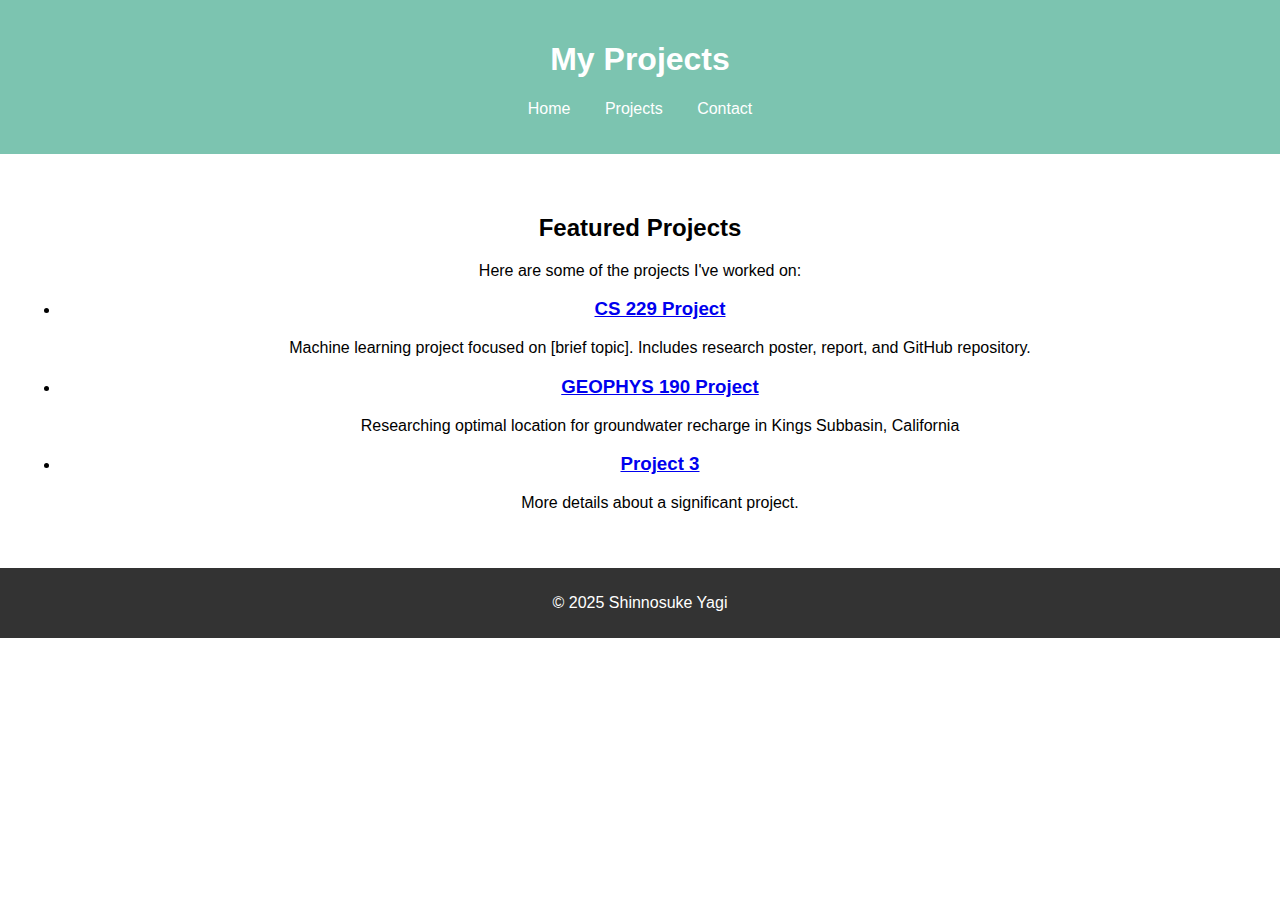
<file: pages/projects.html>
<!DOCTYPE html>
<html lang="en">
<head>
    <meta charset="UTF-8">
    <meta name="viewport" content="width=device-width, initial-scale=1.0">
    <title>Projects | Shinnosuke Yagi</title>
    <link rel="stylesheet" href="../style.css">
</head>
<body>
    <header>
        <h1>My Projects</h1>
        <nav>
            <ul>
                <li><a href="index.html">Home</a></li>
                <li><a href="projects.html">Projects</a></li>
                <li><a href="contact.html">Contact</a></li>
            </ul>
        </nav>
    </header>

    <section>
        <h2>Featured Projects</h2>
        <p>Here are some of the projects I've worked on:</p>
        <ul>
            <li>
                <h3><a href="cs229_project.html">CS 229 Project</a></h3>
                <p>Machine learning project focused on [brief topic]. Includes research poster, report, and GitHub repository.</p>
            </li>            
            <li>
                <h3><a href="geophys190_project.html">GEOPHYS 190 Project</a></h3>
                <p>Researching optimal location for groundwater recharge in Kings Subbasin, California</p>
            </li>
            <li>
                <h3><a href="https://github.com/YOUR_GITHUB/PROJECT_3">Project 3</a></h3>
                <p>More details about a significant project.</p>
            </li>
        </ul>
    </section>

    <footer>
        <p>&copy; 2025 Shinnosuke Yagi</p>
    </footer>
</body>
</html>
</file>
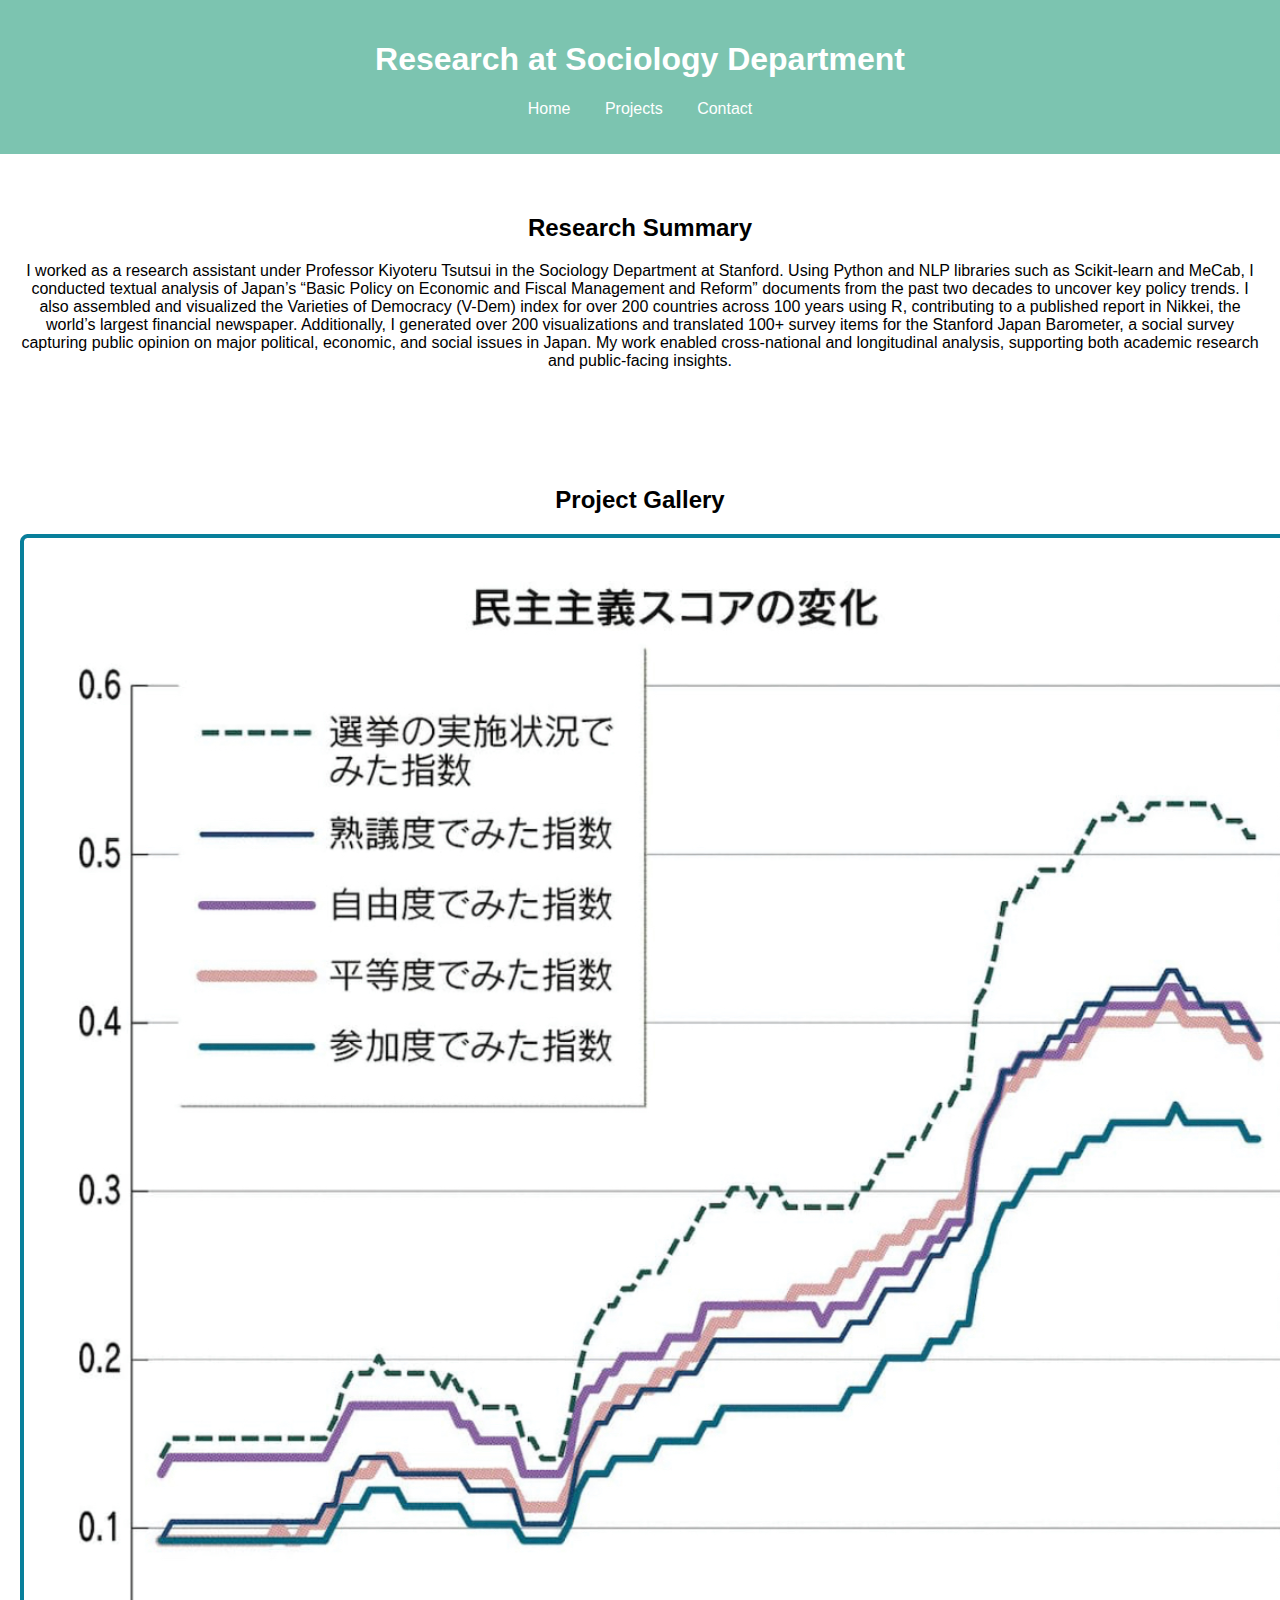
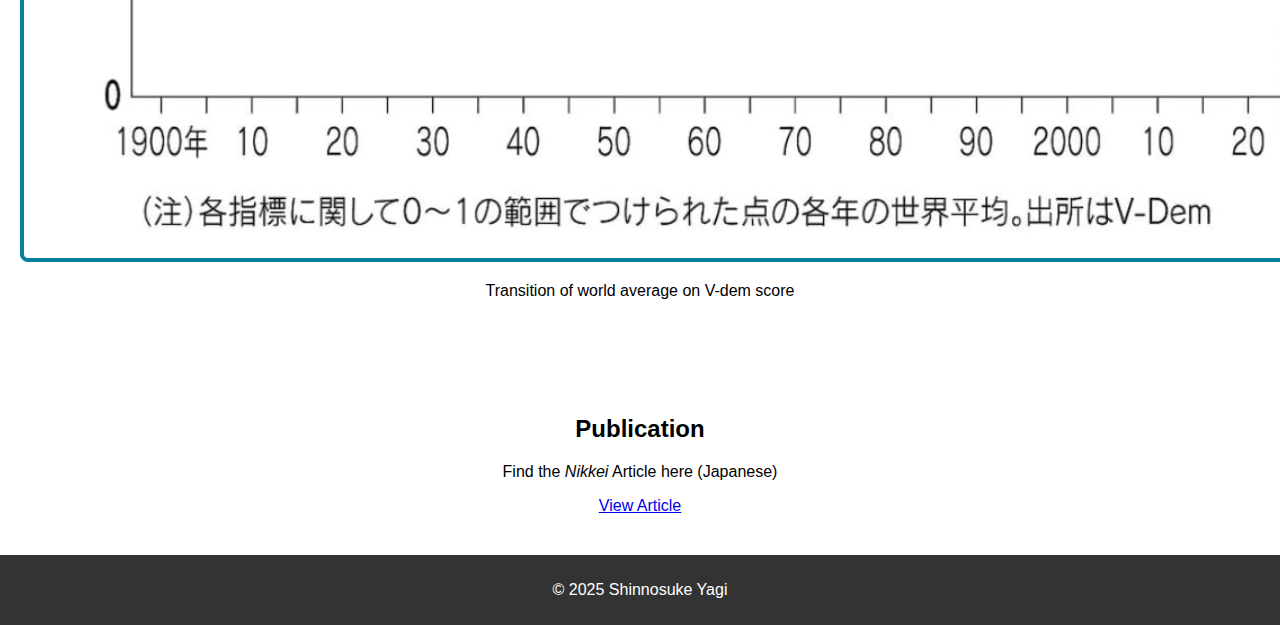
<file: pages/sociology.html>
<!DOCTYPE html>
<html lang="en">
<head>
    <meta charset="UTF-8">
    <meta name="viewport" content="width=device-width, initial-scale=1.0">
    <title>Research at Sociology Department | Shinnosuke Yagi</title>
    <link rel="stylesheet" href="../style.css">
</head>
<body>
    <header>
        <h1>Research at Sociology Department</h1>
        <nav>
            <ul>
                <li><a href="../index.html">Home</a></li>
                <li><a href="projects.html">Projects</a></li>
                <li><a href="contact.html">Contact</a></li>
            </ul>
        </nav>
    </header>

    <div class="project-container">
        <section>
            <h2>Research Summary</h2>
            <p>
                I worked as a research assistant under Professor Kiyoteru Tsutsui in the Sociology Department at Stanford. 
                Using Python and NLP libraries such as Scikit-learn and MeCab, I conducted textual analysis of Japan’s “Basic Policy on Economic and Fiscal Management and Reform” documents from the past two decades to uncover key policy trends. 
                I also assembled and visualized the Varieties of Democracy (V-Dem) index for over 200 countries across 100 years using R, contributing to a published report in Nikkei, the world’s largest financial newspaper. 
                Additionally, I generated over 200 visualizations and translated 100+ survey items for the Stanford Japan Barometer, a social survey capturing public opinion on major political, economic, and social issues in Japan. 
                My work enabled cross-national and longitudinal analysis, supporting both academic research and public-facing insights.
            </p>
        </section>

        <section>
            <h2>Project Gallery</h2>
            <div class="gallery-container">
                <div class="gallery-item">
                    <img src="../assets/Screenshot 2025-03-20 at 21.28.43.png" alt="Data Visualization 1">
                    <p>Transition of world average on V-dem score</p>
                </div>
                <!-- <div class="gallery-item">
                    <img src="../assets/GEOPHYS190_2.png" alt="Data Visualization 2">
                    <p>Subsurface resistivity of A-B cut, generated by fastpath</p>
                </div>
                <div class="gallery-item">
                    <img src="../assets/GEOPHYS190_3.png" alt="Data Visualization 3">
                    <p>Overlay of three metrics and SAGBI, generated by fastpath</p>
                </div> -->
            </div>
        </section>

        <section>
            <h2>Publication</h2>
            <p>Find the <i>Nikkei</i> Article here (Japanese)</p>
            <a href="https://www.nikkei.com/article/DGKKZO65063180S2A011C2KE8000/" target="_blank" class="button">View Article</a>
        </section>
    </div>

    <footer>
        <p>&copy; 2025 Shinnosuke Yagi</p>
    </footer>
</body>
</html>
</file>
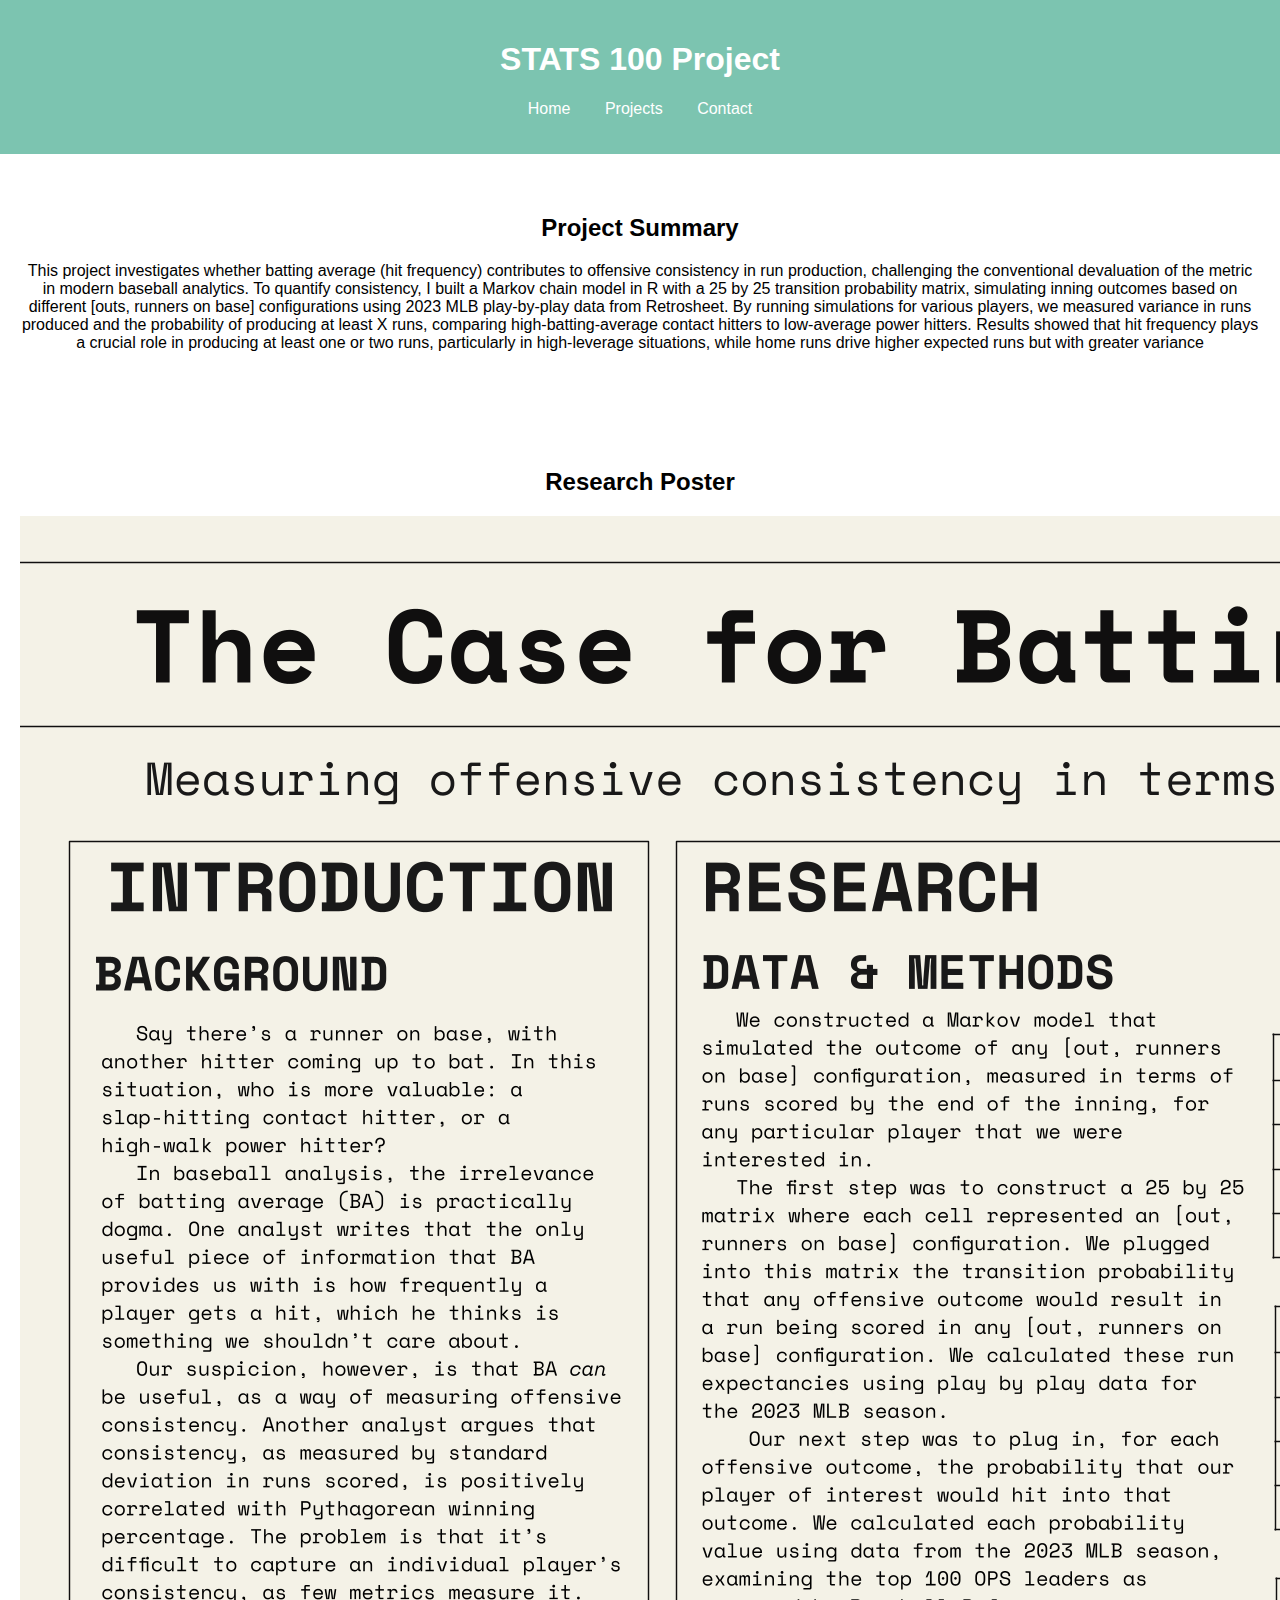
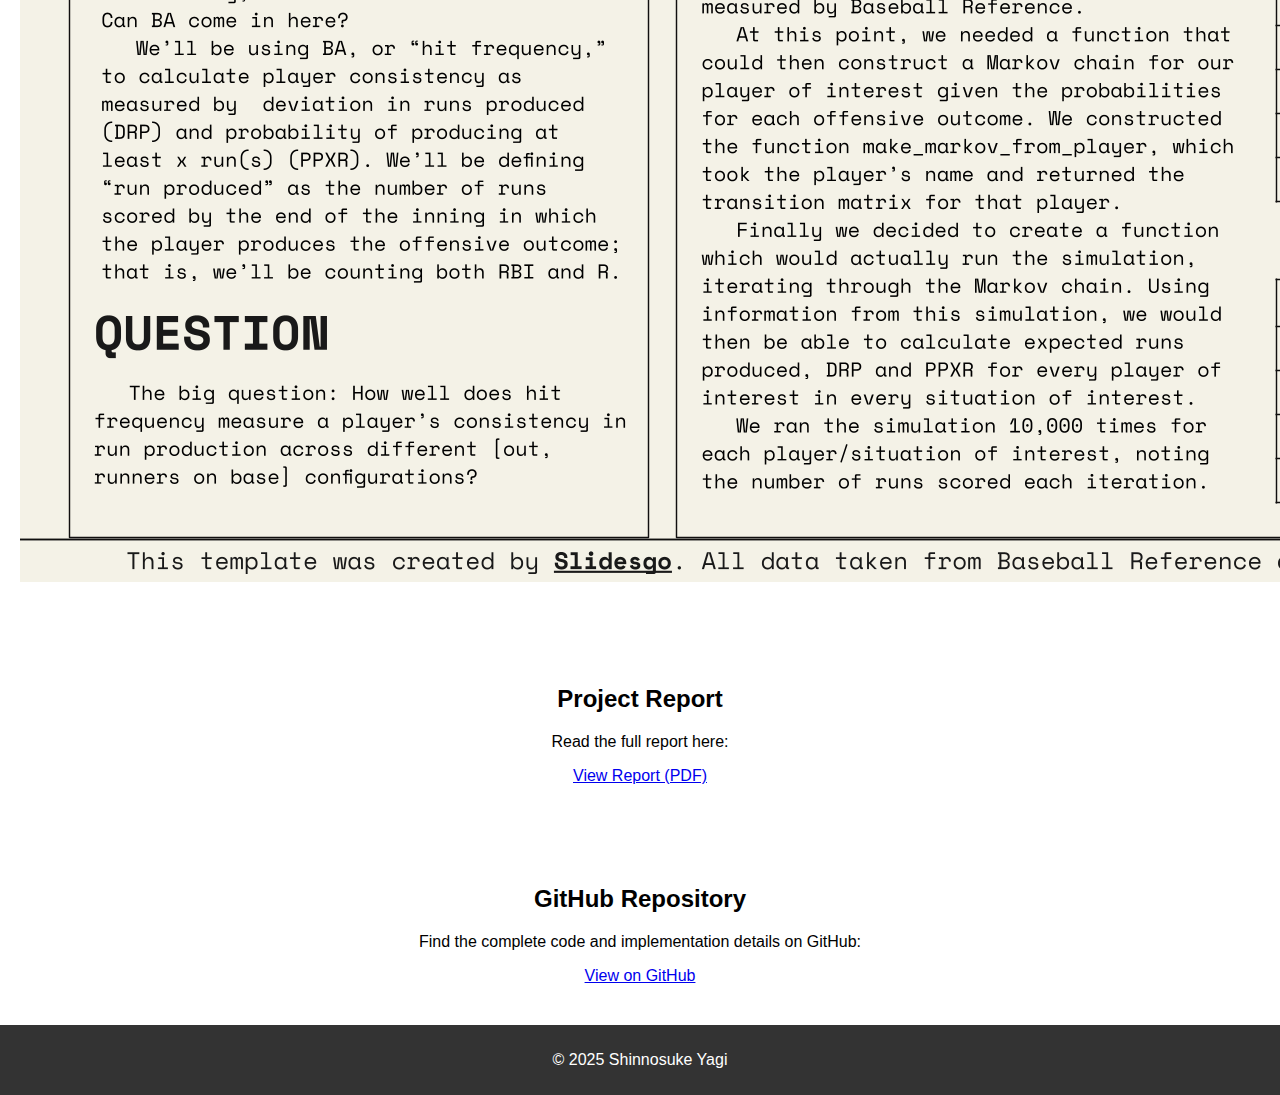
<file: pages/stats100_project.html>
<!DOCTYPE html>
<html lang="en">
<head>
    <meta charset="UTF-8">
    <meta name="viewport" content="width=device-width, initial-scale=1.0">
    <title>STATS 100 Project | Shinnosuke Yagi</title>
    <link rel="stylesheet" href="../style.css">
</head>
<body>
    <header>
        <h1>STATS 100 Project</h1>
        <nav>
            <ul>
                <li><a href="../index.html">Home</a></li>
                <li><a href="projects.html">Projects</a></li>
                <li><a href="contact.html">Contact</a></li>
            </ul>
        </nav>
    </header>

    <div class="project-container">
        <section>
            <h2>Project Summary</h2>
            <p>
                This project investigates whether batting average (hit frequency) contributes to offensive consistency in run production, challenging the conventional devaluation of the metric in modern baseball analytics. 
                To quantify consistency, I built a Markov chain model in R with a 25 by 25 transition probability matrix, simulating inning outcomes based on different [outs, runners on base] configurations using 2023 MLB play-by-play data from Retrosheet. 
                By running simulations for various players, we measured variance in runs produced and the probability of producing at least X runs, comparing high-batting-average contact hitters to low-average power hitters. 
                Results showed that hit frequency plays a crucial role in producing at least one or two runs, particularly in high-leverage situations, while home runs drive higher expected runs but with greater variance
            </p>
        </section>

        <section>
            <h2>Research Poster</h2>
            <img src="../assets/Brandon Kim_Shinnosuke Yagi_Stats 100 Poster.png" alt="CS 229 Research Poster" class="project-image">
        </section>

        <section>
            <h2>Project Report</h2>
            <p>Read the full report here:</p>
            <a href="https://stats100blog.wordpress.com/2024/03/18/the-case-for-batting-average-measuring-offensive-consistency-in-terms-of-hit-frequency/" target="_blank" class="button">View Report (PDF)</a>
        </section>

        <section>
            <h2>GitHub Repository</h2>
            <p>Find the complete code and implementation details on GitHub:</p>
            <a href="https://github.com/shinorimax/STATS-100" target="_blank" class="button">View on GitHub</a>
        </section>
    </div>

    <footer>
        <p>&copy; 2025 Shinnosuke Yagi</p>
    </footer>
</body>
</html>
</file>
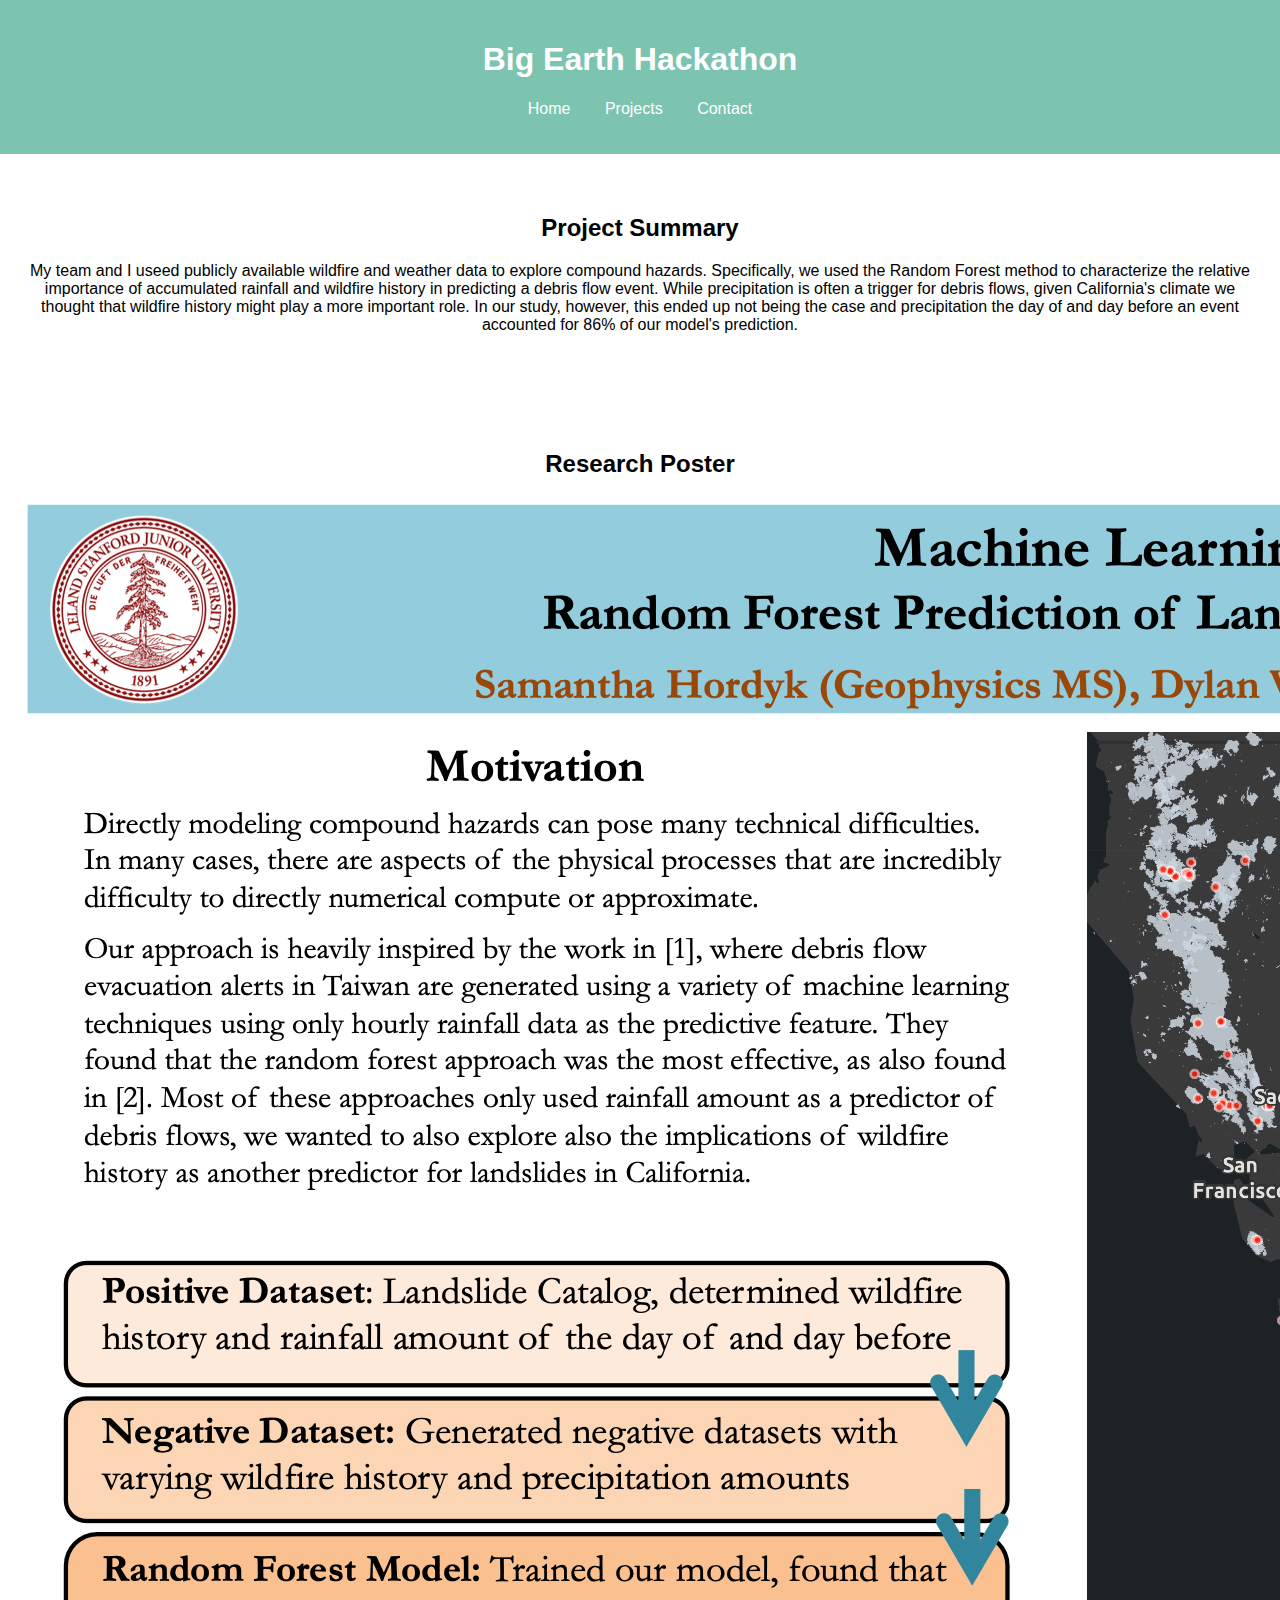
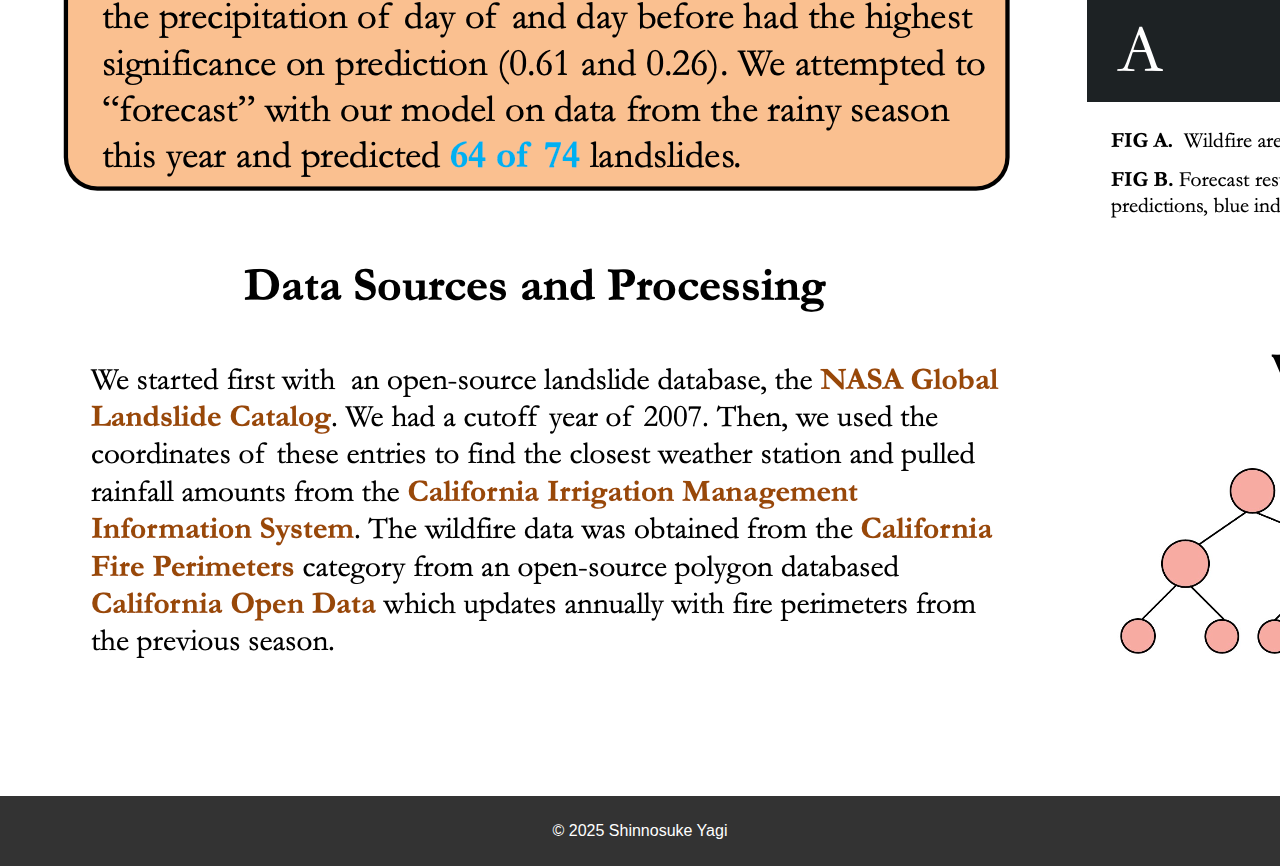
<file: pages/wildfire.html>
<!DOCTYPE html>
<html lang="en">
<head>
    <meta charset="UTF-8">
    <meta name="viewport" content="width=device-width, initial-scale=1.0">
    <title>Big Earth Hackathon | Shinnosuke Yagi</title>
    <link rel="stylesheet" href="../style.css">
</head>
<body>
    <header>
        <h1>Big Earth Hackathon</h1>
        <nav>
            <ul>
                <li><a href="../index.html">Home</a></li>
                <li><a href="projects.html">Projects</a></li>
                <li><a href="contact.html">Contact</a></li>
            </ul>
        </nav>
    </header>

    <div class="project-container">
        <section>
            <h2>Project Summary</h2>
            <p>
                My team and I useed publicly available wildfire and weather data to explore compound hazards. 
                Specifically, we used the Random Forest method to characterize the relative importance of accumulated rainfall and wildfire history in predicting a debris flow event. 
                While precipitation is often a trigger for debris flows, given California's climate we thought that wildfire history might play a more important role. 
                In our study, however, this ended up not being the case and precipitation the day of and day before an event accounted for 86% of our model's prediction.
            </p>
        </section>

        <section>
            <h2>Research Poster</h2>
            <img src="../assets/Screenshot 2025-03-17 at 12.34.39.png" alt="CS 229 Research Poster" class="project-image">
        </section>
    </div>

    <footer>
        <p>&copy; 2025 Shinnosuke Yagi</p>
    </footer>
</body>
</html>
</file>
<file: style.css>
body {
    font-family: Arial, sans-serif;
    margin: 0;
    padding: 0;
    text-align: center;
}

header {
    background-color: #7cc4b0;
    padding: 20px;
}

h1 {
    color: white;
}

nav ul {
    list-style: none;
    padding: 0;
}

nav ul li {
    display: inline;
    margin: 0 15px;
}

nav ul li a {
    color: white;
    text-decoration: none;
}

section {
    padding: 40px 20px;
}

footer {
    background-color: #333;
    color: white;
    padding: 10px;
}

.about-container {
    display: flex;
    align-items: center;
    justify-content: center;
    max-width: 900px;
    margin: 0 auto;
    padding: 40px 20px;
}

.image-container {
    flex: 1; /* Takes 1/3 of the available space */
    display: flex;
    justify-content: center;
}

.profile-pic {
    width: 120px; /* Smaller image size */
    height: 120px;
    border-radius: 50%;
    object-fit: cover;
    border: 3px solid #7cc4b0;
}

.about-text {
    flex: 2; /* Takes 2/3 of the available space */
    text-align: left;
    padding-left: 20px;
}
</file>
